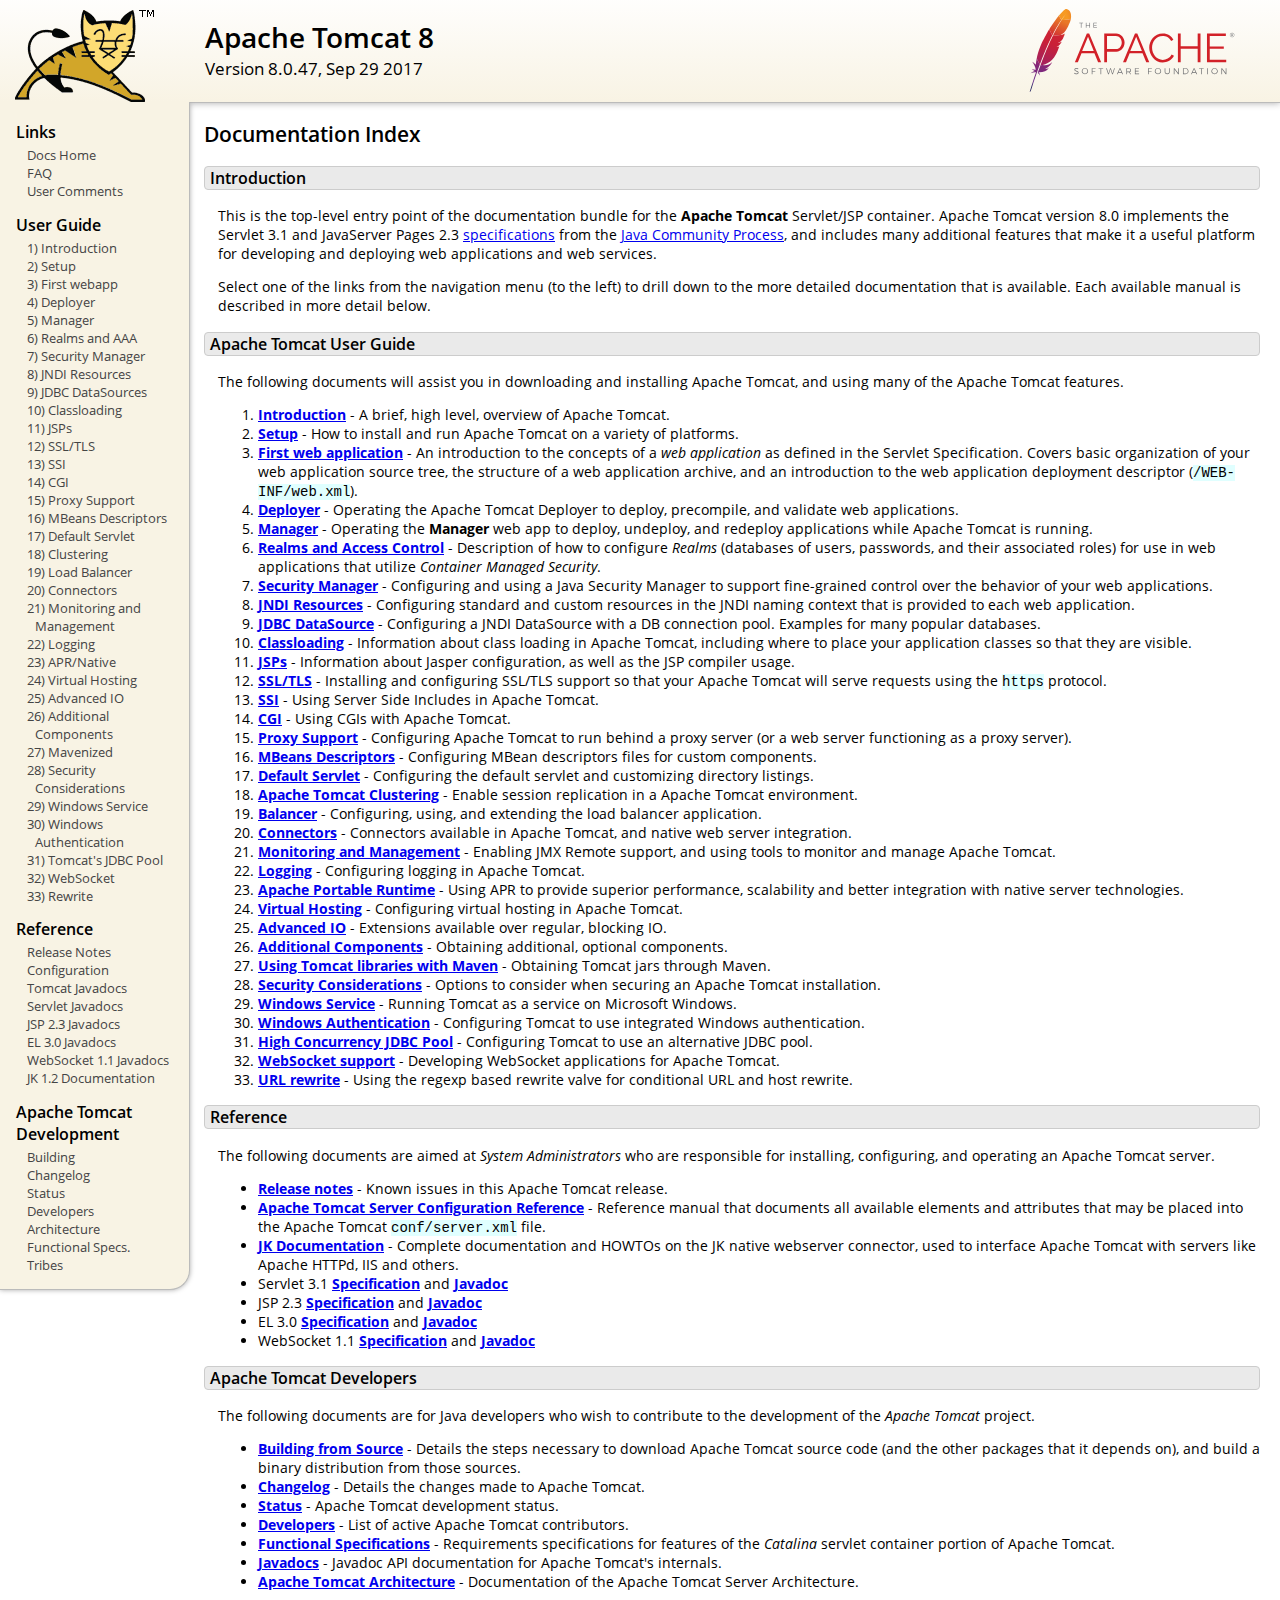
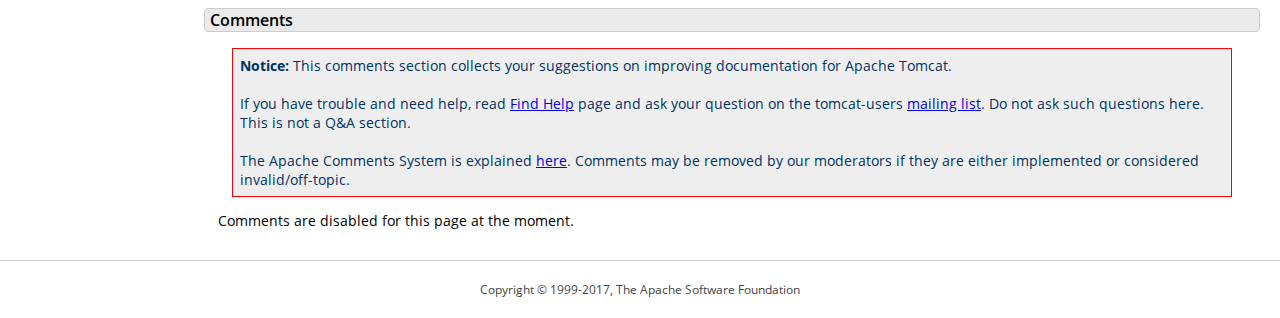
<file: vidas_volume/tomcat/tomcat_container/tomcat/data/docs/index.html>
<!DOCTYPE html SYSTEM "about:legacy-compat">
<html lang="en"><head><META http-equiv="Content-Type" content="text/html; charset=UTF-8"><link href="./images/docs-stylesheet.css" rel="stylesheet" type="text/css"><title>Apache Tomcat 8 (8.0.47) - Documentation Index</title><meta name="author" content="Craig R. McClanahan"><meta name="author" content="Remy Maucherat"><meta name="author" content="Yoav Shapira"><script type="application/javascript" data-comments-identifier="tomcat-8.0-doc/index">
    "use strict"; // Enable strict mode

    (function() {
      var thisScript = document.currentScript;
      if (!thisScript) { // Workaround for IE <= 11
        var scripts = document.getElementsByTagName("script");
        thisScript = scripts[scripts.length - 1];
      }
      document.addEventListener("DOMContentLoaded", (function() {
        var commentsDiv = document.getElementById("comments_thread");
        var commentsShortname = "tomcat";
        var commentsIdentifier = "http://tomcat.apache.org/" +
          thisScript.getAttribute("data-comments-identifier") + ".html";

        (function(w, d) {
          if (w.location.hostname.toLowerCase() == "tomcat.apache.org") {
            var s = d.createElement("script");
            s.type = "application/javascript";
            s.async = true;
            s.src = "https://comments.apache.org/show_comments.lua?site=" +
              encodeURIComponent(commentsShortname) +
              "&page=" + encodeURIComponent(commentsIdentifier);
            d.head.appendChild(s);
          } else {
            commentsDiv.appendChild(d.createTextNode("Comments are disabled for this page at the moment."));
          }
        })(window, document);
      }), false);
    })();
  </script></head><body><div id="wrapper"><header><div id="header"><div><div><div class="logo noPrint"><a href="http://tomcat.apache.org/"><img alt="Tomcat Home" src="./images/tomcat.png"></a></div><div style="height: 1px;"></div><div class="asfLogo noPrint"><a href="http://www.apache.org/" target="_blank"><img src="./images/asf-logo.svg" alt="The Apache Software Foundation" style="width: 266px; height: 83px;"></a></div><h1>Apache Tomcat 8</h1><div class="versionInfo">
          Version 8.0.47,
          <time datetime="2017-09-29">Sep 29 2017</time></div><div style="height: 1px;"></div><div style="clear: left;"></div></div></div></div></header><div id="middle"><div><div id="mainLeft" class="noprint"><div><nav><div><h2>Links</h2><ul><li><a href="index.html">Docs Home</a></li><li><a href="http://wiki.apache.org/tomcat/FAQ">FAQ</a></li><li><a href="#comments_section">User Comments</a></li></ul></div><div><h2>User Guide</h2><ul><li><a href="introduction.html">1) Introduction</a></li><li><a href="setup.html">2) Setup</a></li><li><a href="appdev/index.html">3) First webapp</a></li><li><a href="deployer-howto.html">4) Deployer</a></li><li><a href="manager-howto.html">5) Manager</a></li><li><a href="realm-howto.html">6) Realms and AAA</a></li><li><a href="security-manager-howto.html">7) Security Manager</a></li><li><a href="jndi-resources-howto.html">8) JNDI Resources</a></li><li><a href="jndi-datasource-examples-howto.html">9) JDBC DataSources</a></li><li><a href="class-loader-howto.html">10) Classloading</a></li><li><a href="jasper-howto.html">11) JSPs</a></li><li><a href="ssl-howto.html">12) SSL/TLS</a></li><li><a href="ssi-howto.html">13) SSI</a></li><li><a href="cgi-howto.html">14) CGI</a></li><li><a href="proxy-howto.html">15) Proxy Support</a></li><li><a href="mbeans-descriptors-howto.html">16) MBeans Descriptors</a></li><li><a href="default-servlet.html">17) Default Servlet</a></li><li><a href="cluster-howto.html">18) Clustering</a></li><li><a href="balancer-howto.html">19) Load Balancer</a></li><li><a href="connectors.html">20) Connectors</a></li><li><a href="monitoring.html">21) Monitoring and Management</a></li><li><a href="logging.html">22) Logging</a></li><li><a href="apr.html">23) APR/Native</a></li><li><a href="virtual-hosting-howto.html">24) Virtual Hosting</a></li><li><a href="aio.html">25) Advanced IO</a></li><li><a href="extras.html">26) Additional Components</a></li><li><a href="maven-jars.html">27) Mavenized</a></li><li><a href="security-howto.html">28) Security Considerations</a></li><li><a href="windows-service-howto.html">29) Windows Service</a></li><li><a href="windows-auth-howto.html">30) Windows Authentication</a></li><li><a href="jdbc-pool.html">31) Tomcat's JDBC Pool</a></li><li><a href="web-socket-howto.html">32) WebSocket</a></li><li><a href="rewrite.html">33) Rewrite</a></li></ul></div><div><h2>Reference</h2><ul><li><a href="RELEASE-NOTES.txt">Release Notes</a></li><li><a href="config/index.html">Configuration</a></li><li><a href="api/index.html">Tomcat Javadocs</a></li><li><a href="servletapi/index.html">Servlet Javadocs</a></li><li><a href="jspapi/index.html">JSP 2.3 Javadocs</a></li><li><a href="elapi/index.html">EL 3.0 Javadocs</a></li><li><a href="websocketapi/index.html">WebSocket 1.1 Javadocs</a></li><li><a href="http://tomcat.apache.org/connectors-doc/">JK 1.2 Documentation</a></li></ul></div><div><h2>Apache Tomcat Development</h2><ul><li><a href="building.html">Building</a></li><li><a href="changelog.html">Changelog</a></li><li><a href="http://wiki.apache.org/tomcat/TomcatVersions">Status</a></li><li><a href="developers.html">Developers</a></li><li><a href="architecture/index.html">Architecture</a></li><li><a href="funcspecs/index.html">Functional Specs.</a></li><li><a href="tribes/introduction.html">Tribes</a></li></ul></div></nav></div></div><div id="mainRight"><div id="content"><h2>Documentation Index</h2><h3 id="Introduction">Introduction</h3><div class="text">

<p>This is the top-level entry point of the documentation bundle for the
<strong>Apache Tomcat</strong> Servlet/JSP container.  Apache Tomcat version
8.0 implements the Servlet 3.1 and JavaServer Pages 2.3
<a href="http://wiki.apache.org/tomcat/Specifications">specifications</a> from the
<a href="http://www.jcp.org">Java Community Process</a>, and includes many
additional features that make it a useful platform for developing and deploying
web applications and web services.</p>

<p>Select one of the links from the navigation menu (to the left) to drill
down to the more detailed documentation that is available.  Each available
manual is described in more detail below.</p>

</div><h3 id="Apache_Tomcat_User_Guide">Apache Tomcat User Guide</h3><div class="text">

<p>The following documents will assist you in downloading and installing
Apache Tomcat, and using many of the Apache Tomcat features.</p>

<ol>
<li><a href="introduction.html"><strong>Introduction</strong></a> - A
    brief, high level, overview of Apache Tomcat.</li>
<li><a href="setup.html"><strong>Setup</strong></a> - How to install and run
    Apache Tomcat on a variety of platforms.</li>
<li><a href="appdev/index.html"><strong>First web application</strong></a>
    - An introduction to the concepts of a <em>web application</em> as defined
    in the Servlet Specification.  Covers basic organization of your web application
    source tree, the structure of a web application archive, and an
    introduction to the web application deployment descriptor
    (<code>/WEB-INF/web.xml</code>).</li>
<li><a href="deployer-howto.html"><strong>Deployer</strong></a> -
    Operating the Apache Tomcat Deployer to deploy, precompile, and validate web
    applications.</li>
<li><a href="manager-howto.html"><strong>Manager</strong></a> -
    Operating the <strong>Manager</strong> web app to deploy, undeploy, and
    redeploy applications while Apache Tomcat is running.</li>
<li><a href="realm-howto.html"><strong>Realms and Access Control</strong></a>
    - Description of how to configure <em>Realms</em> (databases of users,
    passwords, and their associated roles) for use in web applications that
    utilize <em>Container Managed Security</em>.</li>
<li><a href="security-manager-howto.html"><strong>Security Manager</strong></a>
    - Configuring and using a Java Security Manager to
    support fine-grained control over the behavior of your web applications.
    </li>
<li><a href="jndi-resources-howto.html"><strong>JNDI Resources</strong></a>
    - Configuring standard and custom resources in the JNDI naming context
    that is provided to each web application.</li>
<li><a href="jndi-datasource-examples-howto.html">
    <strong>JDBC DataSource</strong></a>
    - Configuring a JNDI DataSource with a DB connection pool.
    Examples for many popular databases.</li>
<li><a href="class-loader-howto.html"><strong>Classloading</strong></a>
    - Information about class loading in Apache Tomcat, including where to place
    your application classes so that they are visible.</li>
<li><a href="jasper-howto.html"><strong>JSPs</strong></a>
    - Information about Jasper configuration, as well as the JSP compiler
    usage.</li>
<li><a href="ssl-howto.html"><strong>SSL/TLS</strong></a> -
    Installing and configuring SSL/TLS support so that your Apache Tomcat will
    serve requests using the <code>https</code> protocol.</li>
<li><a href="ssi-howto.html"><strong>SSI</strong></a> -
    Using Server Side Includes in Apache Tomcat.</li>
<li><a href="cgi-howto.html"><strong>CGI</strong></a> -
    Using CGIs with Apache Tomcat.</li>
<li><a href="proxy-howto.html"><strong>Proxy Support</strong></a> -
    Configuring Apache Tomcat to run behind a proxy server (or a web server
    functioning as a proxy server).</li>
<li><a href="mbeans-descriptors-howto.html"><strong>MBeans Descriptors</strong></a> -
    Configuring MBean descriptors files for custom components.</li>
<li><a href="default-servlet.html"><strong>Default Servlet</strong></a> -
    Configuring the default servlet and customizing directory listings.</li>
<li><a href="cluster-howto.html"><strong>Apache Tomcat Clustering</strong></a> -
    Enable session replication in a Apache Tomcat environment.</li>
<li><a href="balancer-howto.html"><strong>Balancer</strong></a> -
    Configuring, using, and extending the load balancer application.</li>
<li><a href="connectors.html"><strong>Connectors</strong></a> -
    Connectors available in Apache Tomcat, and native web server integration.</li>
<li><a href="monitoring.html"><strong>Monitoring and Management</strong></a> -
    Enabling JMX Remote support, and using tools to monitor and manage Apache Tomcat.</li>
<li><a href="logging.html"><strong>Logging</strong></a> -
    Configuring logging in Apache Tomcat.</li>
<li><a href="apr.html"><strong>Apache Portable Runtime</strong></a> -
    Using APR to provide superior performance, scalability and better
    integration with native server technologies.</li>
<li><a href="virtual-hosting-howto.html"><strong>Virtual Hosting</strong></a> -
    Configuring virtual hosting in Apache Tomcat.</li>
<li><a href="aio.html"><strong>Advanced IO</strong></a> -
    Extensions available over regular, blocking IO.</li>
<li><a href="extras.html"><strong>Additional Components</strong></a> -
    Obtaining additional, optional components.</li>
<li><a href="maven-jars.html"><strong>Using Tomcat libraries with Maven</strong></a> -
    Obtaining Tomcat jars through Maven.</li>
<li><a href="security-howto.html"><strong>Security Considerations</strong></a> -
    Options to consider when securing an Apache Tomcat installation.</li>
<li><a href="windows-service-howto.html"><strong>Windows Service</strong></a> -
    Running Tomcat as a service on Microsoft Windows.</li>
<li><a href="windows-auth-howto.html"><strong>Windows Authentication</strong></a> -
    Configuring Tomcat to use integrated Windows authentication.</li>
<li><a href="jdbc-pool.html"><strong>High Concurrency JDBC Pool</strong></a> -
    Configuring Tomcat to use an alternative JDBC pool.</li>
<li><a href="web-socket-howto.html"><strong>WebSocket support</strong></a> -
    Developing WebSocket applications for Apache Tomcat.</li>
<li><a href="rewrite.html"><strong>URL rewrite</strong></a> -
    Using the regexp based rewrite valve for conditional URL and host rewrite.</li>

</ol>

</div><h3 id="Reference">Reference</h3><div class="text">

<p>The following documents are aimed at <em>System Administrators</em> who
are responsible for installing, configuring, and operating an Apache Tomcat server.
</p>
<ul>
<li><a href="RELEASE-NOTES.txt"><strong>Release notes</strong></a>
    - Known issues in this Apache Tomcat release.
    </li>
<li><a href="config/index.html"><strong>Apache Tomcat Server Configuration Reference</strong></a>
    - Reference manual that documents all available elements and attributes
      that may be placed into the Apache Tomcat <code>conf/server.xml</code> file.
    </li>
<li><a href="http://tomcat.apache.org/connectors-doc/index.html"><strong>JK Documentation</strong></a>
    - Complete documentation and HOWTOs on the JK native webserver connector,
      used to interface Apache Tomcat with servers like Apache HTTPd, IIS
      and others.</li>
<li>Servlet 3.1
    <a href="http://jcp.org/aboutJava/communityprocess/final/jsr340/index.html">
    <strong>Specification</strong></a> and
    <a href="http://docs.oracle.com/javaee/7/api/javax/servlet/package-summary.html">
    <strong>Javadoc</strong></a>
    </li>
<li>JSP 2.3
    <a href="http://jcp.org/aboutJava/communityprocess/mrel/jsr245/index2.html">
    <strong>Specification</strong></a> and
    <a href="http://docs.oracle.com/javaee/7/api/javax/servlet/jsp/package-summary.html">
    <strong>Javadoc</strong></a>
    </li>
<li>EL 3.0
    <a href="http://jcp.org/aboutJava/communityprocess/final/jsr341/index.html">
    <strong>Specification</strong></a> and
    <a href="http://docs.oracle.com/javaee/7/api/javax/el/package-summary.html">
    <strong>Javadoc</strong></a>
    </li>
<li>WebSocket 1.1
    <a href="https://jcp.org/aboutJava/communityprocess/mrel/jsr356/index.html">
    <strong>Specification</strong></a> and
    <a href="http://docs.oracle.com/javaee/7/api/javax/websocket/package-summary.html">
    <strong>Javadoc</strong></a>
    </li>
</ul>

</div><h3 id="Apache_Tomcat_Developers">Apache Tomcat Developers</h3><div class="text">

<p>The following documents are for Java developers who wish to contribute to
the development of the <em>Apache Tomcat</em> project.</p>
<ul>
<li><a href="building.html"><strong>Building from Source</strong></a> -
    Details the steps necessary to download Apache Tomcat source code (and the
    other packages that it depends on), and build a binary distribution from
    those sources.
    </li>
<li><a href="changelog.html"><strong>Changelog</strong></a> - Details the
    changes made to Apache Tomcat.
    </li>
<li><a href="http://wiki.apache.org/tomcat/TomcatVersions"><strong>Status</strong></a> -
    Apache Tomcat development status.
    </li>
<li><a href="developers.html"><strong>Developers</strong></a> - List of active
    Apache Tomcat contributors.
    </li>
<li><a href="funcspecs/index.html"><strong>Functional Specifications</strong></a>
    - Requirements specifications for features of the <em>Catalina</em> servlet
    container portion of Apache Tomcat.</li>
<li><a href="api/index.html"><strong>Javadocs</strong></a>
    - Javadoc API documentation for Apache Tomcat's internals.</li>
<li><a href="architecture/index.html"><strong>Apache Tomcat Architecture</strong></a>
    - Documentation of the Apache Tomcat Server Architecture.</li>
</ul>

</div><div class="noprint"><h3 id="comments_section">
                  Comments
                </h3><div class="text"><p class="notice"><strong>Notice: </strong>This comments section collects your suggestions
                    on improving documentation for Apache Tomcat.<br><br>
                    If you have trouble and need help, read
                    <a href="http://tomcat.apache.org/findhelp.html">Find Help</a> page
                    and ask your question on the tomcat-users
                    <a href="http://tomcat.apache.org/lists.html">mailing list</a>.
                    Do not ask such questions here. This is not a Q&amp;A section.<br><br>
                    The Apache Comments System is explained <a href="./comments.html">here</a>.
                    Comments may be removed by our moderators if they are either
                    implemented or considered invalid/off-topic.
                  </p><div id="comments_thread"></div></div></div></div></div></div></div><footer><div id="footer">
    Copyright &copy; 1999-2017, The Apache Software Foundation
  </div></footer></div></body></html>
</file>
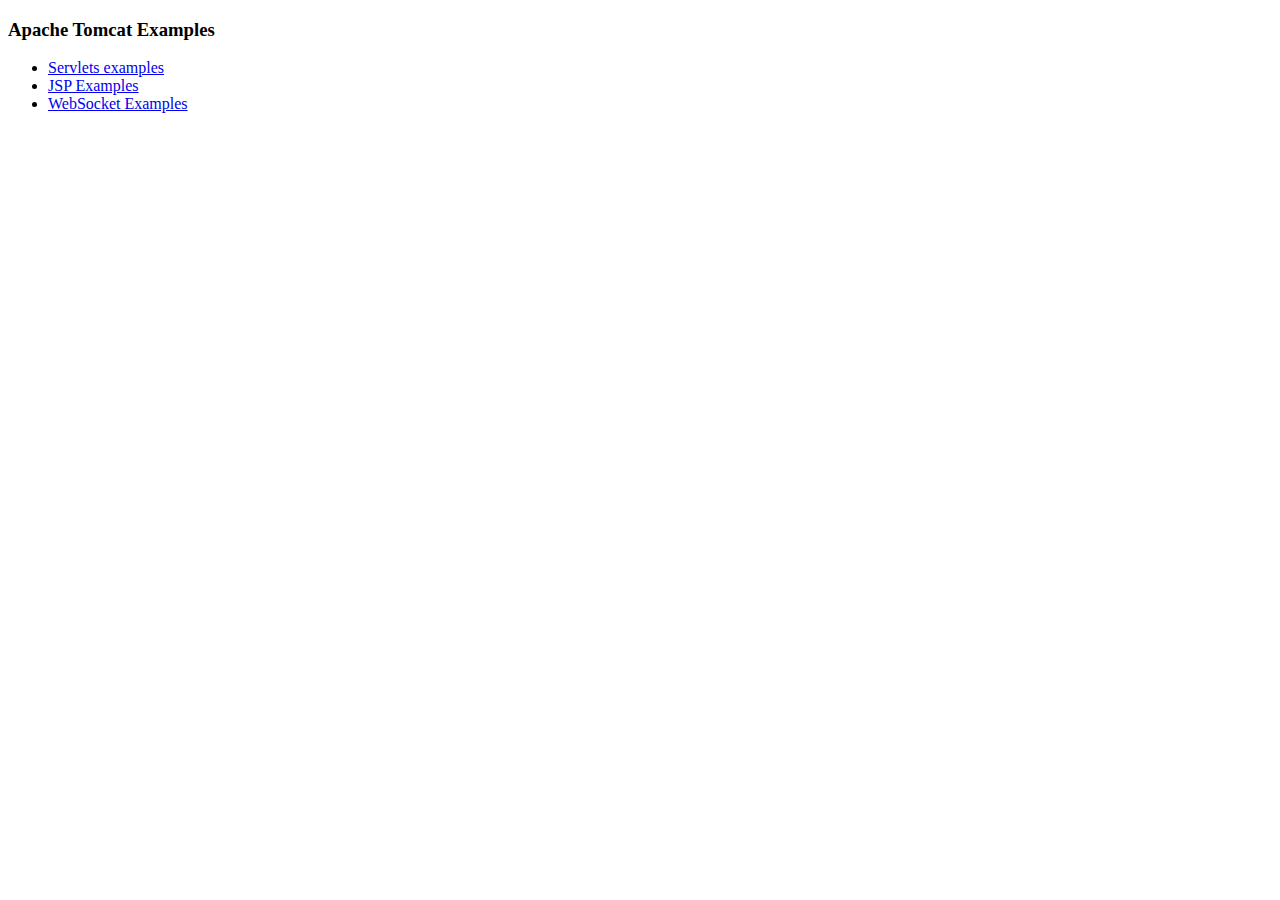
<file: vidas_volume/tomcat/tomcat_container/tomcat/data/examples/index.html>
<!--
  Licensed to the Apache Software Foundation (ASF) under one or more
  contributor license agreements.  See the NOTICE file distributed with
  this work for additional information regarding copyright ownership.
  The ASF licenses this file to You under the Apache License, Version 2.0
  (the "License"); you may not use this file except in compliance with
  the License.  You may obtain a copy of the License at

      http://www.apache.org/licenses/LICENSE-2.0

  Unless required by applicable law or agreed to in writing, software
  distributed under the License is distributed on an "AS IS" BASIS,
  WITHOUT WARRANTIES OR CONDITIONS OF ANY KIND, either express or implied.
  See the License for the specific language governing permissions and
  limitations under the License.
-->
<!DOCTYPE HTML><html lang="en"><head>
<meta charset="UTF-8">
<title>Apache Tomcat Examples</title>
</head>
<body>
<p>
<h3>Apache Tomcat Examples</H3>
<p></p>
<ul>
<li><a href="servlets">Servlets examples</a></li>
<li><a href="jsp">JSP Examples</a></li>
<li><a href="websocket/index.xhtml">WebSocket Examples</a></li>
</ul>
</body></html>
</file>
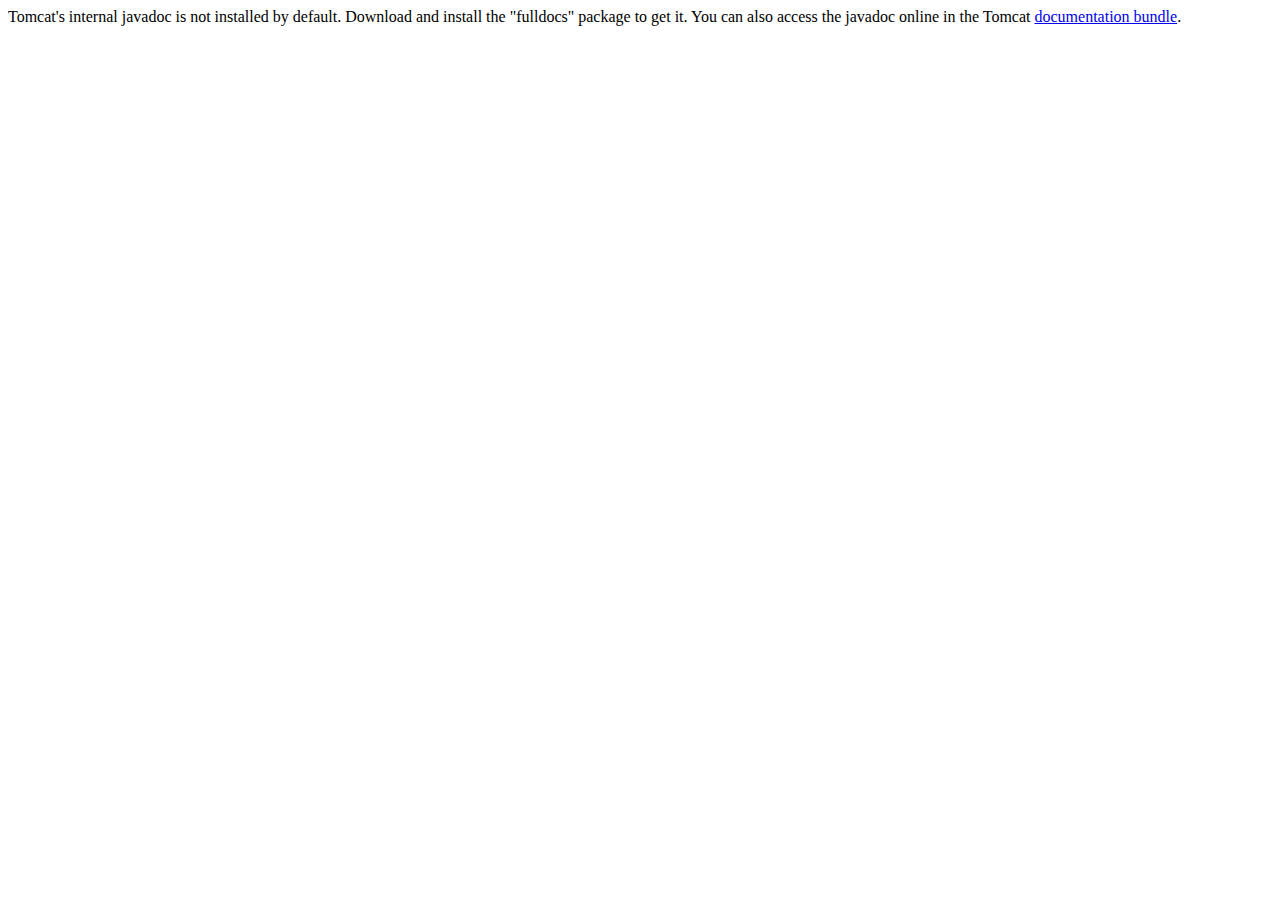
<file: vidas_volume/tomcat/tomcat_container/tomcat/data/docs/api/index.html>
<!--
  Licensed to the Apache Software Foundation (ASF) under one or more
  contributor license agreements.  See the NOTICE file distributed with
  this work for additional information regarding copyright ownership.
  The ASF licenses this file to You under the Apache License, Version 2.0
  (the "License"); you may not use this file except in compliance with
  the License.  You may obtain a copy of the License at

      http://www.apache.org/licenses/LICENSE-2.0

  Unless required by applicable law or agreed to in writing, software
  distributed under the License is distributed on an "AS IS" BASIS,
  WITHOUT WARRANTIES OR CONDITIONS OF ANY KIND, either express or implied.
  See the License for the specific language governing permissions and
  limitations under the License.
-->
<!DOCTYPE html>
<html>
    <head>
    <meta charset="UTF-8" />
    <title>API docs</title>
</head>

<body>

Tomcat's internal javadoc is not installed by default. Download and install
the "fulldocs" package to get it.

You can also access the javadoc online in the Tomcat
<a href="http://tomcat.apache.org/tomcat-8.0-doc/">
documentation bundle</a>.

</body>
</html>
</file>
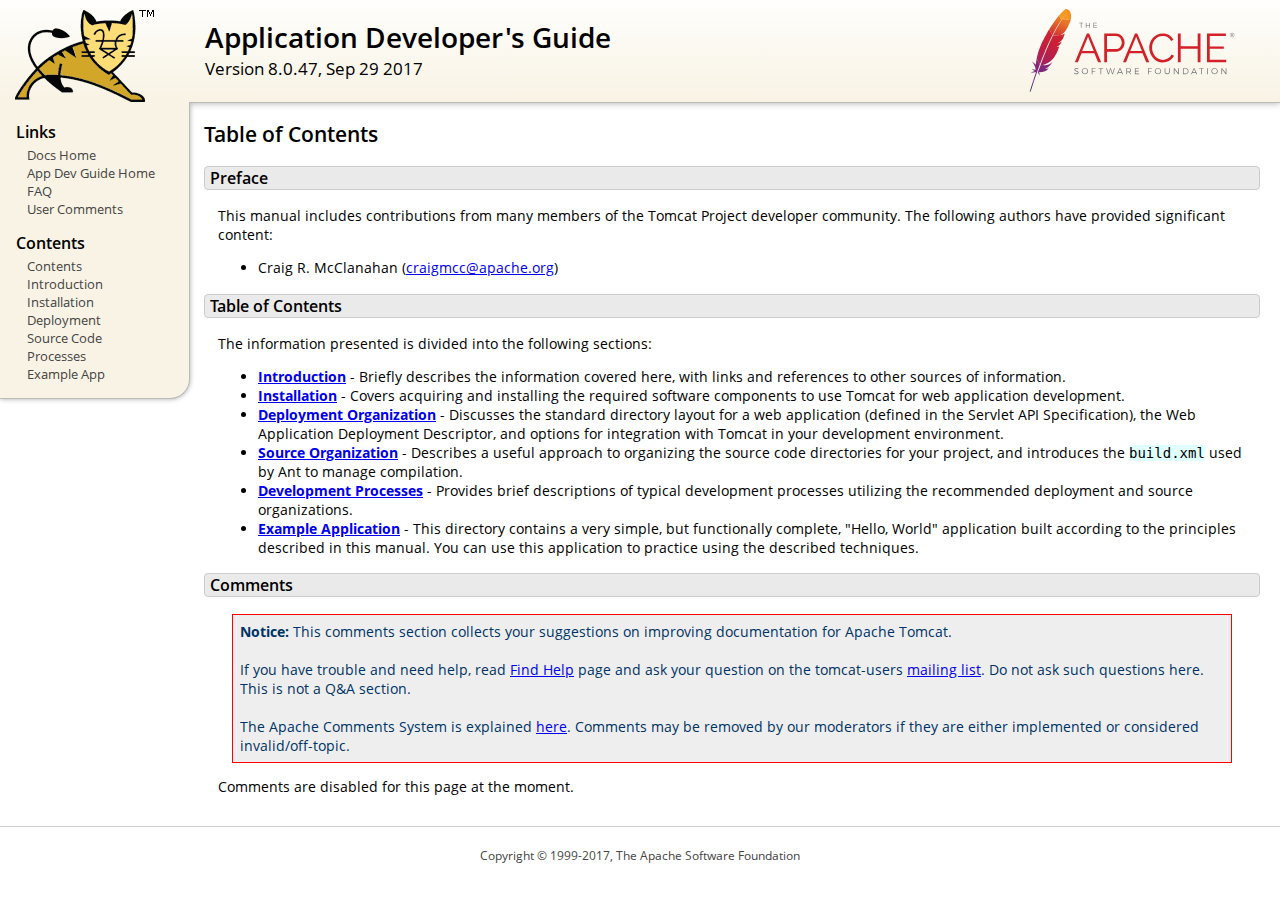
<file: vidas_volume/tomcat/tomcat_container/tomcat/data/docs/appdev/index.html>
<!DOCTYPE html SYSTEM "about:legacy-compat">
<html lang="en"><head><META http-equiv="Content-Type" content="text/html; charset=UTF-8"><link href="../images/docs-stylesheet.css" rel="stylesheet" type="text/css"><title>Application Developer's Guide (8.0.47) - Table of Contents</title><meta name="author" content="Craig R. McClanahan"><script type="application/javascript" data-comments-identifier="tomcat-8.0-doc/appdev/index">
    "use strict"; // Enable strict mode

    (function() {
      var thisScript = document.currentScript;
      if (!thisScript) { // Workaround for IE <= 11
        var scripts = document.getElementsByTagName("script");
        thisScript = scripts[scripts.length - 1];
      }
      document.addEventListener("DOMContentLoaded", (function() {
        var commentsDiv = document.getElementById("comments_thread");
        var commentsShortname = "tomcat";
        var commentsIdentifier = "http://tomcat.apache.org/" +
          thisScript.getAttribute("data-comments-identifier") + ".html";

        (function(w, d) {
          if (w.location.hostname.toLowerCase() == "tomcat.apache.org") {
            var s = d.createElement("script");
            s.type = "application/javascript";
            s.async = true;
            s.src = "https://comments.apache.org/show_comments.lua?site=" +
              encodeURIComponent(commentsShortname) +
              "&page=" + encodeURIComponent(commentsIdentifier);
            d.head.appendChild(s);
          } else {
            commentsDiv.appendChild(d.createTextNode("Comments are disabled for this page at the moment."));
          }
        })(window, document);
      }), false);
    })();
  </script></head><body><div id="wrapper"><header><div id="header"><div><div><div class="logo noPrint"><a href="http://tomcat.apache.org/"><img alt="Tomcat Home" src="../images/tomcat.png"></a></div><div style="height: 1px;"></div><div class="asfLogo noPrint"><a href="http://www.apache.org/" target="_blank"><img src="../images/asf-logo.svg" alt="The Apache Software Foundation" style="width: 266px; height: 83px;"></a></div><h1>Application Developer's Guide</h1><div class="versionInfo">
          Version 8.0.47,
          <time datetime="2017-09-29">Sep 29 2017</time></div><div style="height: 1px;"></div><div style="clear: left;"></div></div></div></div></header><div id="middle"><div><div id="mainLeft" class="noprint"><div><nav><div><h2>Links</h2><ul><li><a href="../index.html">Docs Home</a></li><li><a href="index.html">App Dev Guide Home</a></li><li><a href="http://wiki.apache.org/tomcat/FAQ">FAQ</a></li><li><a href="#comments_section">User Comments</a></li></ul></div><div><h2>Contents</h2><ul><li><a href="index.html">Contents</a></li><li><a href="introduction.html">Introduction</a></li><li><a href="installation.html">Installation</a></li><li><a href="deployment.html">Deployment</a></li><li><a href="source.html">Source Code</a></li><li><a href="processes.html">Processes</a></li><li><a href="sample/">Example App</a></li></ul></div></nav></div></div><div id="mainRight"><div id="content"><h2>Table of Contents</h2><h3 id="Preface">Preface</h3><div class="text">

<p>This manual includes contributions from many members of the Tomcat Project
developer community.  The following authors have provided significant content:
</p>
<ul>
<li>Craig R. McClanahan
    (<a href="mailto:craigmcc@apache.org">craigmcc@apache.org</a>)</li>
</ul>

</div><h3 id="Table_of_Contents">Table of Contents</h3><div class="text">

<p>The information presented is divided into the following sections:</p>
<ul>
<li><a href="introduction.html"><strong>Introduction</strong></a> -
    Briefly describes the information covered here, with
    links and references to other sources of information.</li>
<li><a href="installation.html"><strong>Installation</strong></a> -
    Covers acquiring and installing the required software
    components to use Tomcat for web application development.</li>
<li><a href="deployment.html"><strong>Deployment Organization</strong></a> -
    Discusses the standard directory layout for a web application
    (defined in the Servlet API Specification), the Web Application
    Deployment Descriptor, and options for integration with Tomcat
    in your development environment.</li>
<li><a href="source.html"><strong>Source Organization</strong></a> -
    Describes a useful approach to organizing the source code
    directories for your project, and introduces the
    <code>build.xml</code> used by Ant to manage compilation.</li>
<li><a href="processes.html"><strong>Development Processes</strong></a> -
    Provides brief descriptions of typical development processes
    utilizing the recommended deployment and source organizations.</li>
<li><a href="sample/" target="_blank"><strong>Example Application</strong></a> -
    This directory contains a very simple, but functionally complete,
    "Hello, World" application built according to the principles
    described in this manual.  You can use this application to
    practice using the described techniques.</li>
</ul>

</div><div class="noprint"><h3 id="comments_section">
                  Comments
                </h3><div class="text"><p class="notice"><strong>Notice: </strong>This comments section collects your suggestions
                    on improving documentation for Apache Tomcat.<br><br>
                    If you have trouble and need help, read
                    <a href="http://tomcat.apache.org/findhelp.html">Find Help</a> page
                    and ask your question on the tomcat-users
                    <a href="http://tomcat.apache.org/lists.html">mailing list</a>.
                    Do not ask such questions here. This is not a Q&amp;A section.<br><br>
                    The Apache Comments System is explained <a href="../comments.html">here</a>.
                    Comments may be removed by our moderators if they are either
                    implemented or considered invalid/off-topic.
                  </p><div id="comments_thread"></div></div></div></div></div></div></div><footer><div id="footer">
    Copyright &copy; 1999-2017, The Apache Software Foundation
  </div></footer></div></body></html>
</file>
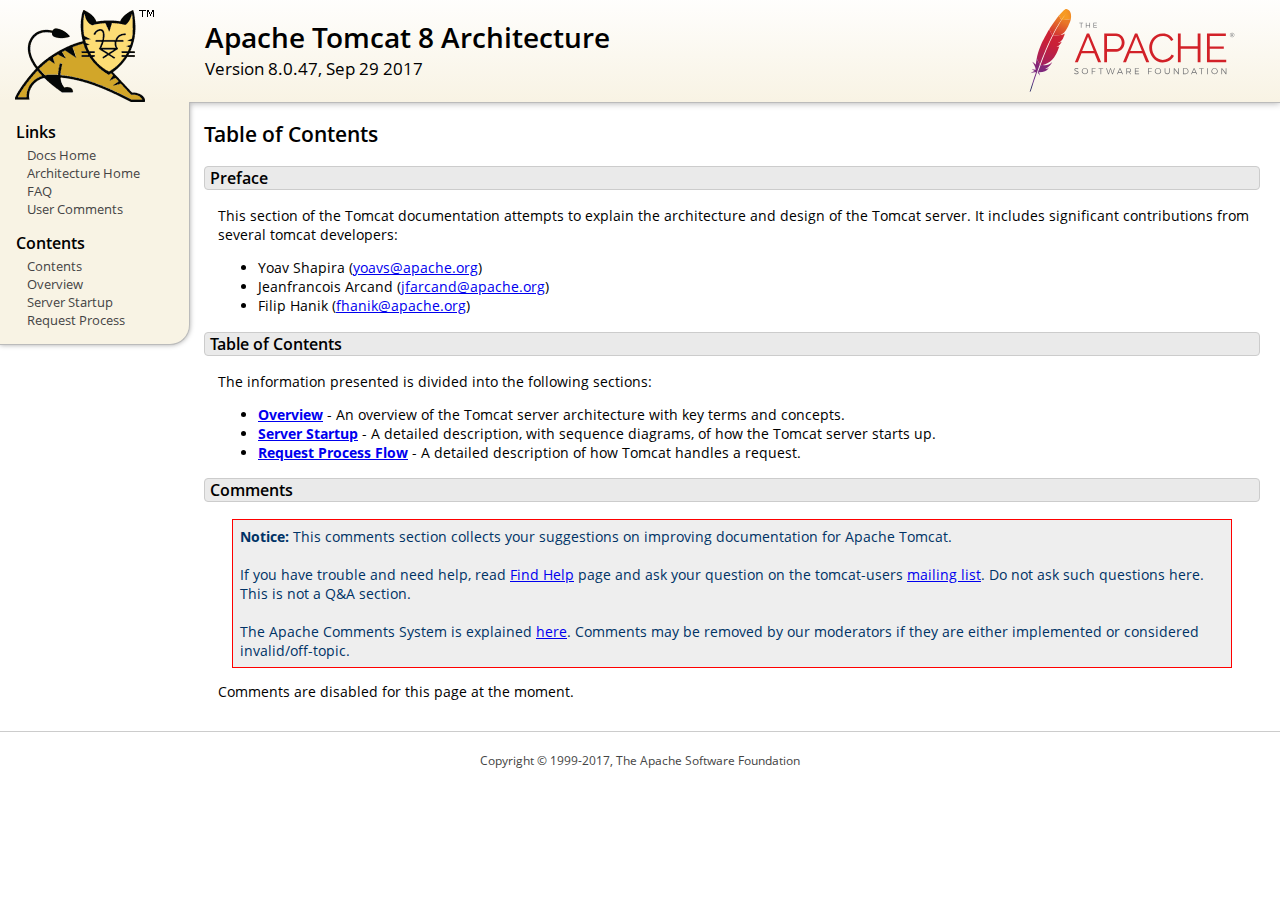
<file: vidas_volume/tomcat/tomcat_container/tomcat/data/docs/architecture/index.html>
<!DOCTYPE html SYSTEM "about:legacy-compat">
<html lang="en"><head><META http-equiv="Content-Type" content="text/html; charset=UTF-8"><link href="../images/docs-stylesheet.css" rel="stylesheet" type="text/css"><title>Apache Tomcat 8 Architecture (8.0.47) - Table of Contents</title><meta name="author" content="Yoav Shapira"><script type="application/javascript" data-comments-identifier="tomcat-8.0-doc/architecture/index">
    "use strict"; // Enable strict mode

    (function() {
      var thisScript = document.currentScript;
      if (!thisScript) { // Workaround for IE <= 11
        var scripts = document.getElementsByTagName("script");
        thisScript = scripts[scripts.length - 1];
      }
      document.addEventListener("DOMContentLoaded", (function() {
        var commentsDiv = document.getElementById("comments_thread");
        var commentsShortname = "tomcat";
        var commentsIdentifier = "http://tomcat.apache.org/" +
          thisScript.getAttribute("data-comments-identifier") + ".html";

        (function(w, d) {
          if (w.location.hostname.toLowerCase() == "tomcat.apache.org") {
            var s = d.createElement("script");
            s.type = "application/javascript";
            s.async = true;
            s.src = "https://comments.apache.org/show_comments.lua?site=" +
              encodeURIComponent(commentsShortname) +
              "&page=" + encodeURIComponent(commentsIdentifier);
            d.head.appendChild(s);
          } else {
            commentsDiv.appendChild(d.createTextNode("Comments are disabled for this page at the moment."));
          }
        })(window, document);
      }), false);
    })();
  </script></head><body><div id="wrapper"><header><div id="header"><div><div><div class="logo noPrint"><a href="http://tomcat.apache.org/"><img alt="Tomcat Home" src="../images/tomcat.png"></a></div><div style="height: 1px;"></div><div class="asfLogo noPrint"><a href="http://www.apache.org/" target="_blank"><img src="../images/asf-logo.svg" alt="The Apache Software Foundation" style="width: 266px; height: 83px;"></a></div><h1>Apache Tomcat 8 Architecture</h1><div class="versionInfo">
          Version 8.0.47,
          <time datetime="2017-09-29">Sep 29 2017</time></div><div style="height: 1px;"></div><div style="clear: left;"></div></div></div></div></header><div id="middle"><div><div id="mainLeft" class="noprint"><div><nav><div><h2>Links</h2><ul><li><a href="../index.html">Docs Home</a></li><li><a href="index.html">Architecture Home</a></li><li><a href="http://wiki.apache.org/tomcat/FAQ">FAQ</a></li><li><a href="#comments_section">User Comments</a></li></ul></div><div><h2>Contents</h2><ul><li><a href="index.html">Contents</a></li><li><a href="overview.html">Overview</a></li><li><a href="startup.html">Server Startup</a></li><li><a href="requestProcess.html">Request Process</a></li></ul></div></nav></div></div><div id="mainRight"><div id="content"><h2>Table of Contents</h2><h3 id="Preface">Preface</h3><div class="text">

<p>This section of the Tomcat documentation attempts to explain
the architecture and design of the Tomcat server.  It includes significant
contributions from several tomcat developers:
</p>
<ul>
<li>Yoav Shapira
    (<a href="mailto:yoavs@apache.org">yoavs@apache.org</a>)</li>
<li>Jeanfrancois Arcand
    (<a href="mailto:jfarcand@apache.org">jfarcand@apache.org</a>)</li>
<li>Filip Hanik
    (<a href="mailto:fhanik@apache.org">fhanik@apache.org</a>)</li>
</ul>

</div><h3 id="Table_of_Contents">Table of Contents</h3><div class="text">

<p>The information presented is divided into the following sections:</p>
<ul>
<li><a href="overview.html"><strong>Overview</strong></a> -
    An overview of the Tomcat server architecture with key terms
    and concepts.</li>
<li><a href="startup.html"><strong>Server Startup</strong></a> -
    A detailed description, with sequence diagrams, of how the Tomcat
    server starts up.</li>
<li><a href="requestProcess.html"><strong>Request Process Flow</strong></a> -
    A detailed description of how Tomcat handles a request.</li>
</ul>

</div><div class="noprint"><h3 id="comments_section">
                  Comments
                </h3><div class="text"><p class="notice"><strong>Notice: </strong>This comments section collects your suggestions
                    on improving documentation for Apache Tomcat.<br><br>
                    If you have trouble and need help, read
                    <a href="http://tomcat.apache.org/findhelp.html">Find Help</a> page
                    and ask your question on the tomcat-users
                    <a href="http://tomcat.apache.org/lists.html">mailing list</a>.
                    Do not ask such questions here. This is not a Q&amp;A section.<br><br>
                    The Apache Comments System is explained <a href="../comments.html">here</a>.
                    Comments may be removed by our moderators if they are either
                    implemented or considered invalid/off-topic.
                  </p><div id="comments_thread"></div></div></div></div></div></div></div><footer><div id="footer">
    Copyright &copy; 1999-2017, The Apache Software Foundation
  </div></footer></div></body></html>
</file>
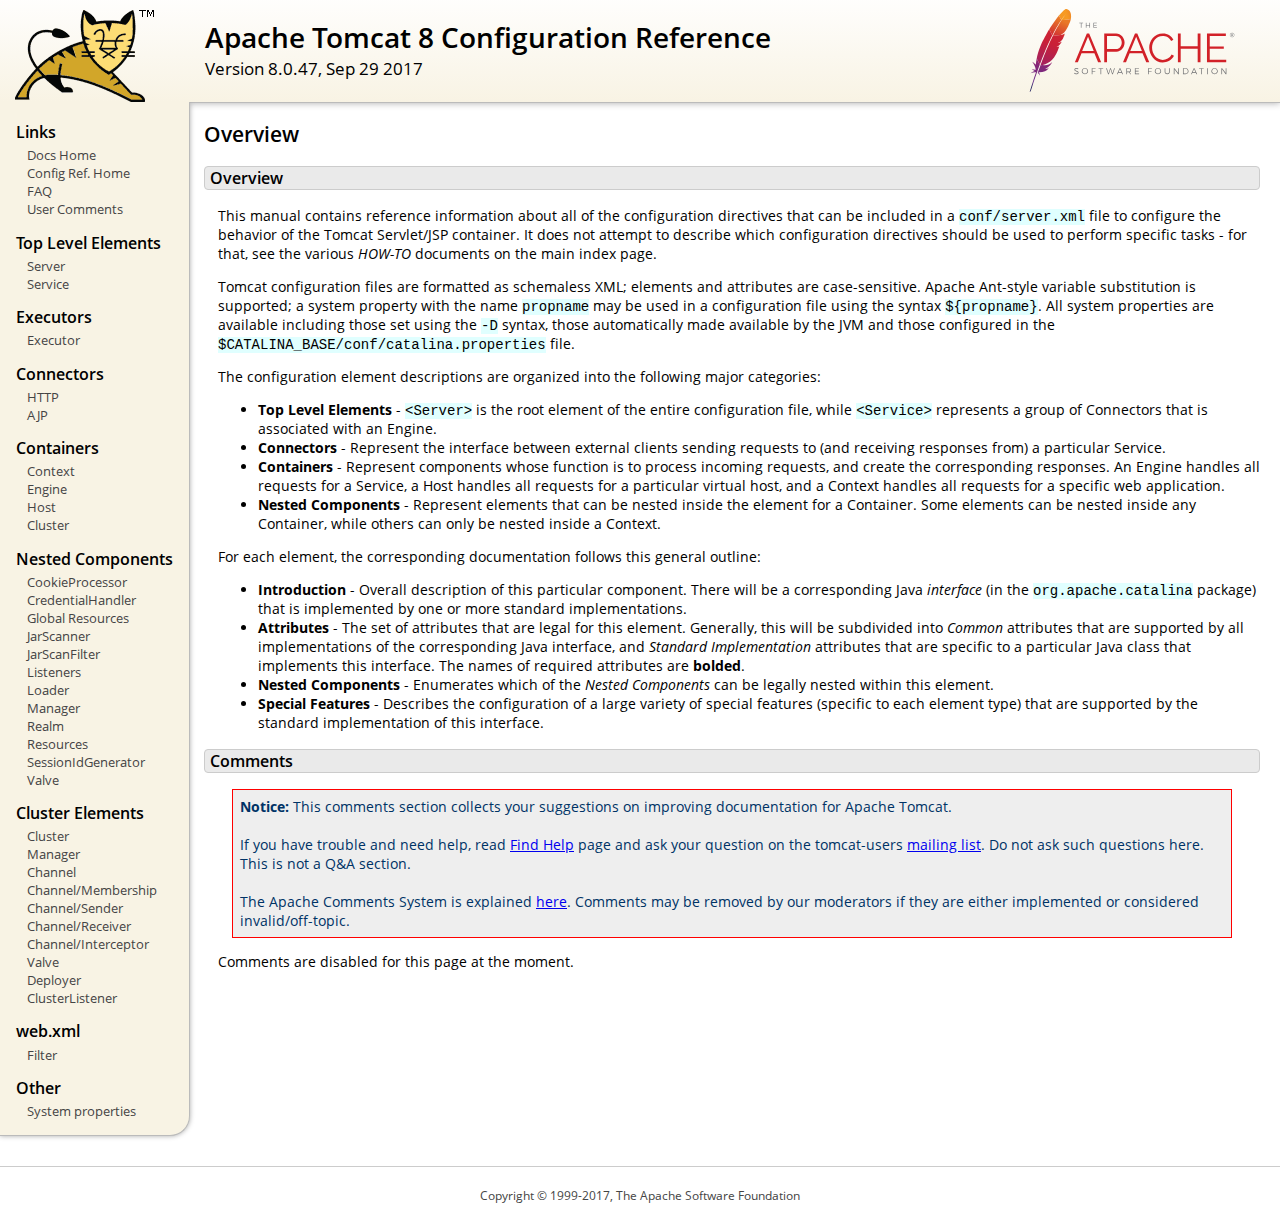
<file: vidas_volume/tomcat/tomcat_container/tomcat/data/docs/config/index.html>
<!DOCTYPE html SYSTEM "about:legacy-compat">
<html lang="en"><head><META http-equiv="Content-Type" content="text/html; charset=UTF-8"><link href="../images/docs-stylesheet.css" rel="stylesheet" type="text/css"><title>Apache Tomcat 8 Configuration Reference (8.0.47) - Overview</title><meta name="author" content="Craig R. McClanahan"><script type="application/javascript" data-comments-identifier="tomcat-8.0-doc/config/index">
    "use strict"; // Enable strict mode

    (function() {
      var thisScript = document.currentScript;
      if (!thisScript) { // Workaround for IE <= 11
        var scripts = document.getElementsByTagName("script");
        thisScript = scripts[scripts.length - 1];
      }
      document.addEventListener("DOMContentLoaded", (function() {
        var commentsDiv = document.getElementById("comments_thread");
        var commentsShortname = "tomcat";
        var commentsIdentifier = "http://tomcat.apache.org/" +
          thisScript.getAttribute("data-comments-identifier") + ".html";

        (function(w, d) {
          if (w.location.hostname.toLowerCase() == "tomcat.apache.org") {
            var s = d.createElement("script");
            s.type = "application/javascript";
            s.async = true;
            s.src = "https://comments.apache.org/show_comments.lua?site=" +
              encodeURIComponent(commentsShortname) +
              "&page=" + encodeURIComponent(commentsIdentifier);
            d.head.appendChild(s);
          } else {
            commentsDiv.appendChild(d.createTextNode("Comments are disabled for this page at the moment."));
          }
        })(window, document);
      }), false);
    })();
  </script></head><body><div id="wrapper"><header><div id="header"><div><div><div class="logo noPrint"><a href="http://tomcat.apache.org/"><img alt="Tomcat Home" src="../images/tomcat.png"></a></div><div style="height: 1px;"></div><div class="asfLogo noPrint"><a href="http://www.apache.org/" target="_blank"><img src="../images/asf-logo.svg" alt="The Apache Software Foundation" style="width: 266px; height: 83px;"></a></div><h1>Apache Tomcat 8 Configuration Reference</h1><div class="versionInfo">
          Version 8.0.47,
          <time datetime="2017-09-29">Sep 29 2017</time></div><div style="height: 1px;"></div><div style="clear: left;"></div></div></div></div></header><div id="middle"><div><div id="mainLeft" class="noprint"><div><nav><div><h2>Links</h2><ul><li><a href="../index.html">Docs Home</a></li><li><a href="index.html">Config Ref. Home</a></li><li><a href="http://wiki.apache.org/tomcat/FAQ">FAQ</a></li><li><a href="#comments_section">User Comments</a></li></ul></div><div><h2>Top Level Elements</h2><ul><li><a href="server.html">Server</a></li><li><a href="service.html">Service</a></li></ul></div><div><h2>Executors</h2><ul><li><a href="executor.html">Executor</a></li></ul></div><div><h2>Connectors</h2><ul><li><a href="http.html">HTTP</a></li><li><a href="ajp.html">AJP</a></li></ul></div><div><h2>Containers</h2><ul><li><a href="context.html">Context</a></li><li><a href="engine.html">Engine</a></li><li><a href="host.html">Host</a></li><li><a href="cluster.html">Cluster</a></li></ul></div><div><h2>Nested Components</h2><ul><li><a href="cookie-processor.html">CookieProcessor</a></li><li><a href="credentialhandler.html">CredentialHandler</a></li><li><a href="globalresources.html">Global Resources</a></li><li><a href="jar-scanner.html">JarScanner</a></li><li><a href="jar-scan-filter.html">JarScanFilter</a></li><li><a href="listeners.html">Listeners</a></li><li><a href="loader.html">Loader</a></li><li><a href="manager.html">Manager</a></li><li><a href="realm.html">Realm</a></li><li><a href="resources.html">Resources</a></li><li><a href="sessionidgenerator.html">SessionIdGenerator</a></li><li><a href="valve.html">Valve</a></li></ul></div><div><h2>Cluster Elements</h2><ul><li><a href="cluster.html">Cluster</a></li><li><a href="cluster-manager.html">Manager</a></li><li><a href="cluster-channel.html">Channel</a></li><li><a href="cluster-membership.html">Channel/Membership</a></li><li><a href="cluster-sender.html">Channel/Sender</a></li><li><a href="cluster-receiver.html">Channel/Receiver</a></li><li><a href="cluster-interceptor.html">Channel/Interceptor</a></li><li><a href="cluster-valve.html">Valve</a></li><li><a href="cluster-deployer.html">Deployer</a></li><li><a href="cluster-listener.html">ClusterListener</a></li></ul></div><div><h2>web.xml</h2><ul><li><a href="filter.html">Filter</a></li></ul></div><div><h2>Other</h2><ul><li><a href="systemprops.html">System properties</a></li></ul></div></nav></div></div><div id="mainRight"><div id="content"><h2>Overview</h2><h3 id="Overview">Overview</h3><div class="text">

<p>This manual contains reference information about all of the configuration
directives that can be included in a <code>conf/server.xml</code> file to
configure the behavior of the Tomcat Servlet/JSP container.  It does not
attempt to describe which configuration directives should be used to perform
specific tasks - for that, see the various <em>HOW-TO</em> documents on the
main index page.</p>

<p>Tomcat configuration files are formatted as schemaless XML; elements and
attributes are case-sensitive. Apache Ant-style variable substitution
is supported; a system property with the name <code>propname</code> may be
used in a configuration file using the syntax <code>${propname}</code>. All
system properties are available including those set using the <code>-D</code>
syntax, those automatically made available by the JVM and those configured in
the <code>$CATALINA_BASE/conf/catalina.properties</code> file.
</p>

<p>The configuration element descriptions are organized into the following
major categories:</p>
<ul>
<li><strong>Top Level Elements</strong> - <code>&lt;Server&gt;</code> is the
    root element of the entire configuration file, while
    <code>&lt;Service&gt;</code> represents a group of Connectors that is
    associated with an Engine.</li>
<li><strong>Connectors</strong> - Represent the interface between external
    clients sending requests to (and receiving responses from) a particular
    Service.</li>
<li><strong>Containers</strong> - Represent components whose function is to
    process incoming requests, and create the corresponding responses.
    An Engine handles all requests for a Service, a Host handles all requests
    for a particular virtual host, and a Context handles all requests for a
    specific web application.</li>
<li><strong>Nested Components</strong> - Represent elements that can be
    nested inside the element for a Container.  Some elements can be nested
    inside any Container, while others can only be nested inside a
    Context.</li>
</ul>

<p>For each element, the corresponding documentation follows this general
outline:</p>
<ul>
<li><strong>Introduction</strong> - Overall description of this particular
    component.  There will be a corresponding Java <em>interface</em> (in
    the <code>org.apache.catalina</code> package) that is implemented by one
    or more standard implementations.</li>
<li><strong>Attributes</strong> - The set of attributes that are legal for
    this element.  Generally, this will be subdivided into <em>Common</em>
    attributes that are supported by all implementations of the corresponding
    Java interface, and <em>Standard Implementation</em> attributes that are
    specific to a particular Java class that implements this interface.
    The names of required attributes are <strong>bolded</strong>.</li>
<li><strong>Nested Components</strong> - Enumerates which of the <em>Nested
    Components</em> can be legally nested within this element.</li>
<li><strong>Special Features</strong> - Describes the configuration of a large
    variety of special features (specific to each element type) that are
    supported by the standard implementation of this interface.</li>
</ul>

</div><div class="noprint"><h3 id="comments_section">
                  Comments
                </h3><div class="text"><p class="notice"><strong>Notice: </strong>This comments section collects your suggestions
                    on improving documentation for Apache Tomcat.<br><br>
                    If you have trouble and need help, read
                    <a href="http://tomcat.apache.org/findhelp.html">Find Help</a> page
                    and ask your question on the tomcat-users
                    <a href="http://tomcat.apache.org/lists.html">mailing list</a>.
                    Do not ask such questions here. This is not a Q&amp;A section.<br><br>
                    The Apache Comments System is explained <a href="../comments.html">here</a>.
                    Comments may be removed by our moderators if they are either
                    implemented or considered invalid/off-topic.
                  </p><div id="comments_thread"></div></div></div></div></div></div></div><footer><div id="footer">
    Copyright &copy; 1999-2017, The Apache Software Foundation
  </div></footer></div></body></html>
</file>
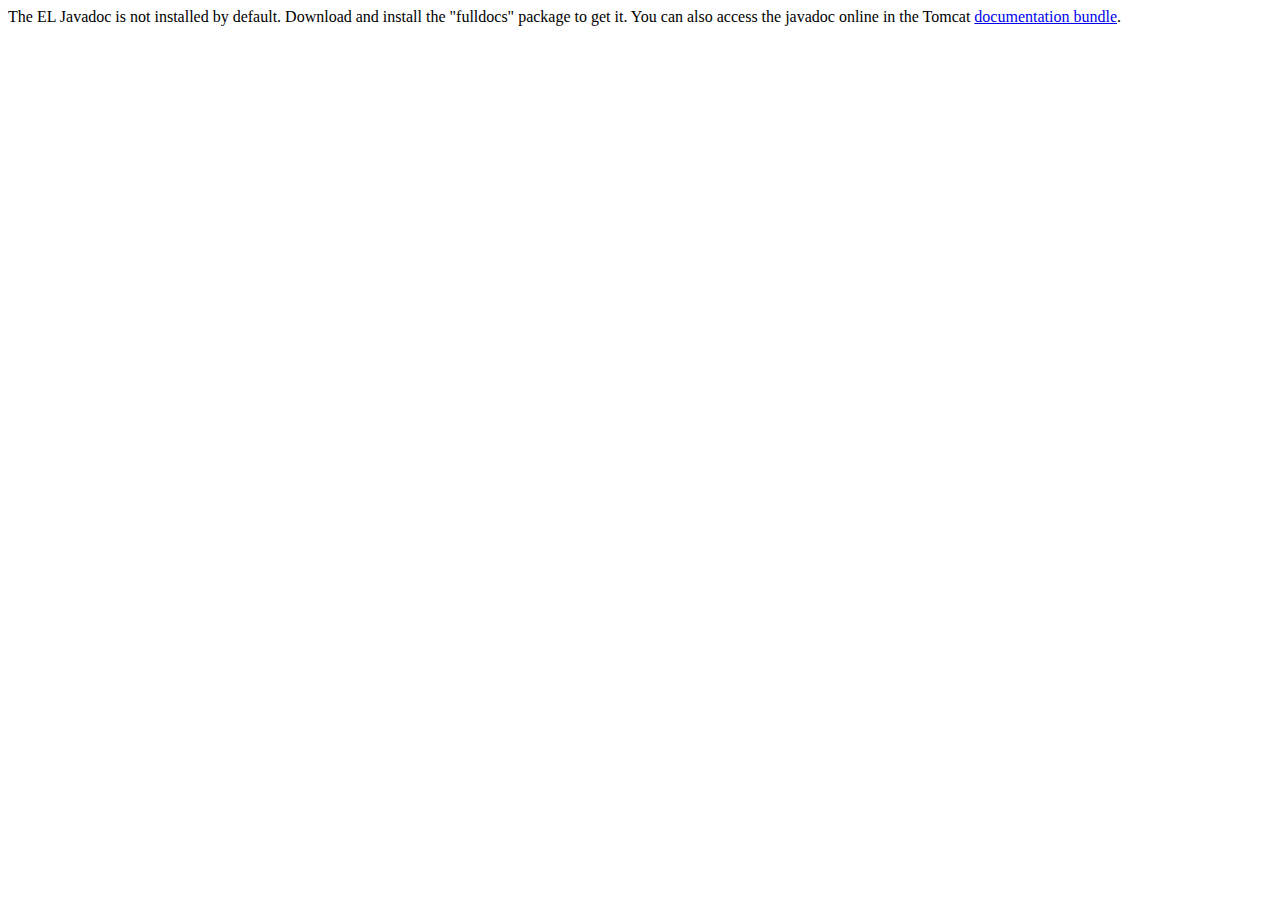
<file: vidas_volume/tomcat/tomcat_container/tomcat/data/docs/elapi/index.html>
<!--
  Licensed to the Apache Software Foundation (ASF) under one or more
  contributor license agreements.  See the NOTICE file distributed with
  this work for additional information regarding copyright ownership.
  The ASF licenses this file to You under the Apache License, Version 2.0
  (the "License"); you may not use this file except in compliance with
  the License.  You may obtain a copy of the License at

      http://www.apache.org/licenses/LICENSE-2.0

  Unless required by applicable law or agreed to in writing, software
  distributed under the License is distributed on an "AS IS" BASIS,
  WITHOUT WARRANTIES OR CONDITIONS OF ANY KIND, either express or implied.
  See the License for the specific language governing permissions and
  limitations under the License.
-->
<!DOCTYPE html>
<html>
    <head>
    <meta charset="UTF-8" />
    <title>API docs</title>
</head>

<body>

The EL Javadoc is not installed by default. Download and install
the "fulldocs" package to get it.

You can also access the javadoc online in the Tomcat
<a href="http://tomcat.apache.org/tomcat-8.0-doc/">
documentation bundle</a>.

</body>
</html>
</file>
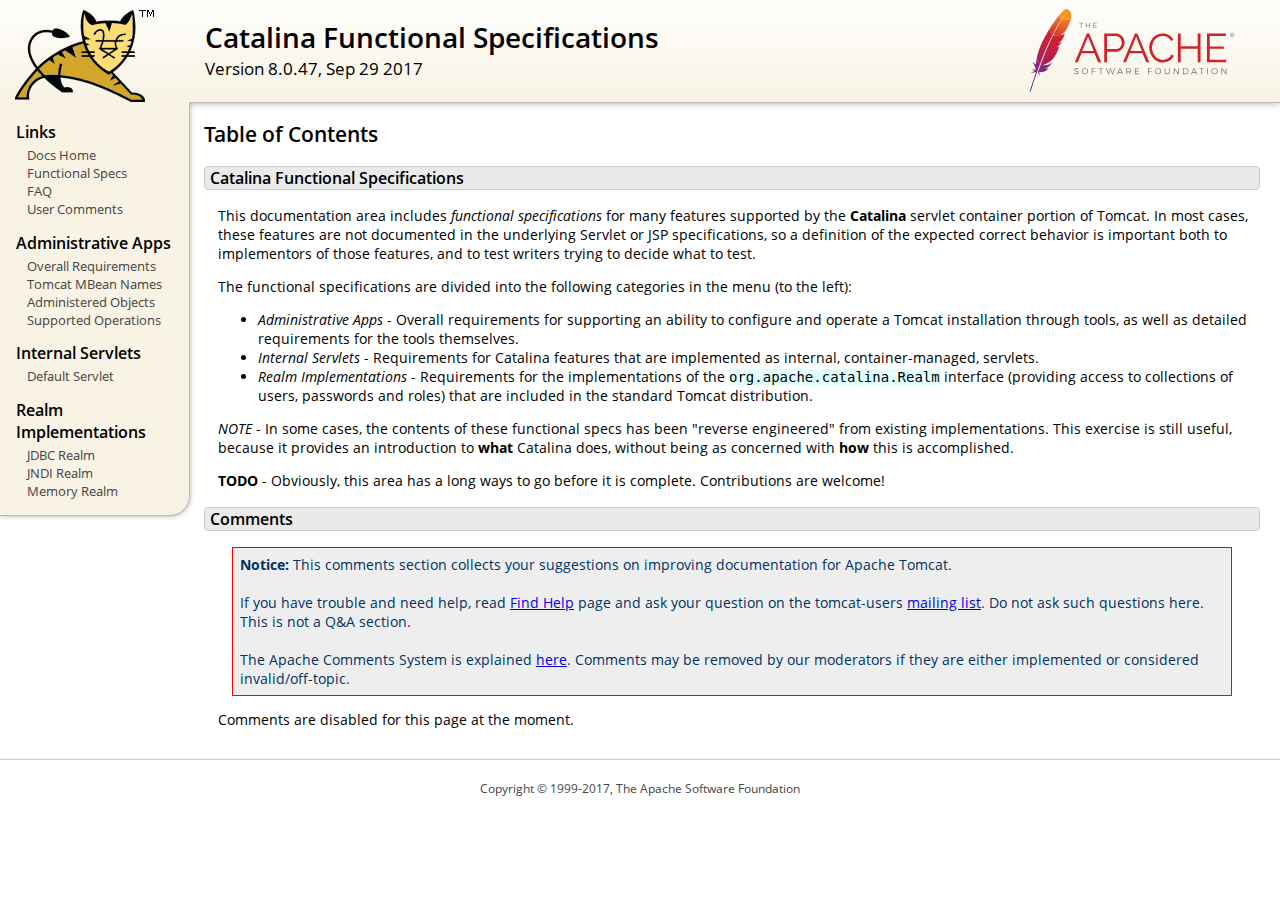
<file: vidas_volume/tomcat/tomcat_container/tomcat/data/docs/funcspecs/index.html>
<!DOCTYPE html SYSTEM "about:legacy-compat">
<html lang="en"><head><META http-equiv="Content-Type" content="text/html; charset=UTF-8"><link href="../images/docs-stylesheet.css" rel="stylesheet" type="text/css"><title>Catalina Functional Specifications (8.0.47) - Table of Contents</title><meta name="author" content="Craig R. McClanahan"><script type="application/javascript" data-comments-identifier="tomcat-8.0-doc/funcspecs/index">
    "use strict"; // Enable strict mode

    (function() {
      var thisScript = document.currentScript;
      if (!thisScript) { // Workaround for IE <= 11
        var scripts = document.getElementsByTagName("script");
        thisScript = scripts[scripts.length - 1];
      }
      document.addEventListener("DOMContentLoaded", (function() {
        var commentsDiv = document.getElementById("comments_thread");
        var commentsShortname = "tomcat";
        var commentsIdentifier = "http://tomcat.apache.org/" +
          thisScript.getAttribute("data-comments-identifier") + ".html";

        (function(w, d) {
          if (w.location.hostname.toLowerCase() == "tomcat.apache.org") {
            var s = d.createElement("script");
            s.type = "application/javascript";
            s.async = true;
            s.src = "https://comments.apache.org/show_comments.lua?site=" +
              encodeURIComponent(commentsShortname) +
              "&page=" + encodeURIComponent(commentsIdentifier);
            d.head.appendChild(s);
          } else {
            commentsDiv.appendChild(d.createTextNode("Comments are disabled for this page at the moment."));
          }
        })(window, document);
      }), false);
    })();
  </script></head><body><div id="wrapper"><header><div id="header"><div><div><div class="logo noPrint"><a href="http://tomcat.apache.org/"><img alt="Tomcat Home" src="../images/tomcat.png"></a></div><div style="height: 1px;"></div><div class="asfLogo noPrint"><a href="http://www.apache.org/" target="_blank"><img src="../images/asf-logo.svg" alt="The Apache Software Foundation" style="width: 266px; height: 83px;"></a></div><h1>Catalina Functional Specifications</h1><div class="versionInfo">
          Version 8.0.47,
          <time datetime="2017-09-29">Sep 29 2017</time></div><div style="height: 1px;"></div><div style="clear: left;"></div></div></div></div></header><div id="middle"><div><div id="mainLeft" class="noprint"><div><nav><div><h2>Links</h2><ul><li><a href="../index.html">Docs Home</a></li><li><a href="index.html">Functional Specs</a></li><li><a href="http://wiki.apache.org/tomcat/FAQ">FAQ</a></li><li><a href="#comments_section">User Comments</a></li></ul></div><div><h2>Administrative Apps</h2><ul><li><a href="fs-admin-apps.html">Overall Requirements</a></li><li><a href="mbean-names.html">Tomcat MBean Names</a></li><li><a href="fs-admin-objects.html">Administered Objects</a></li><li><a href="fs-admin-opers.html">Supported Operations</a></li></ul></div><div><h2>Internal Servlets</h2><ul><li><a href="fs-default.html">Default Servlet</a></li></ul></div><div><h2>Realm Implementations</h2><ul><li><a href="fs-jdbc-realm.html">JDBC Realm</a></li><li><a href="fs-jndi-realm.html">JNDI Realm</a></li><li><a href="fs-memory-realm.html">Memory Realm</a></li></ul></div></nav></div></div><div id="mainRight"><div id="content"><h2>Table of Contents</h2><h3 id="Catalina_Functional_Specifications">Catalina Functional Specifications</h3><div class="text">

<p>This documentation area includes <em>functional specifications</em> for
many features supported by the <strong>Catalina</strong> servlet container
portion of Tomcat.  In most cases, these features are not documented in the
underlying Servlet or JSP specifications, so a definition of the expected
correct behavior is important both to implementors of those features, and to
test writers trying to decide what to test.</p>

<p>The functional specifications are divided into the following categories
in the menu (to the left):</p>
<ul>
<li><em>Administrative Apps</em> - Overall requirements for supporting an
    ability to configure and operate a Tomcat installation through tools,
    as well as detailed requirements for the tools themselves.</li>
<li><em>Internal Servlets</em> - Requirements for Catalina features that are
    implemented as internal, container-managed, servlets.</li>
<li><em>Realm Implementations</em> - Requirements for the implementations of
    the <code>org.apache.catalina.Realm</code> interface (providing access to
    collections of users, passwords and roles) that are included in the
    standard Tomcat distribution.</li>
</ul>

<p><em>NOTE</em> - In some cases, the contents of these functional specs has
been "reverse engineered" from existing implementations.  This exercise is
still useful, because it provides an introduction to <strong>what</strong>
Catalina does, without being as concerned with <strong>how</strong> this is
accomplished.</p>

<p><strong>TODO</strong> - Obviously, this area has a long ways to go before
it is complete.  Contributions are welcome!</p>

</div><div class="noprint"><h3 id="comments_section">
                  Comments
                </h3><div class="text"><p class="notice"><strong>Notice: </strong>This comments section collects your suggestions
                    on improving documentation for Apache Tomcat.<br><br>
                    If you have trouble and need help, read
                    <a href="http://tomcat.apache.org/findhelp.html">Find Help</a> page
                    and ask your question on the tomcat-users
                    <a href="http://tomcat.apache.org/lists.html">mailing list</a>.
                    Do not ask such questions here. This is not a Q&amp;A section.<br><br>
                    The Apache Comments System is explained <a href="../comments.html">here</a>.
                    Comments may be removed by our moderators if they are either
                    implemented or considered invalid/off-topic.
                  </p><div id="comments_thread"></div></div></div></div></div></div></div><footer><div id="footer">
    Copyright &copy; 1999-2017, The Apache Software Foundation
  </div></footer></div></body></html>
</file>
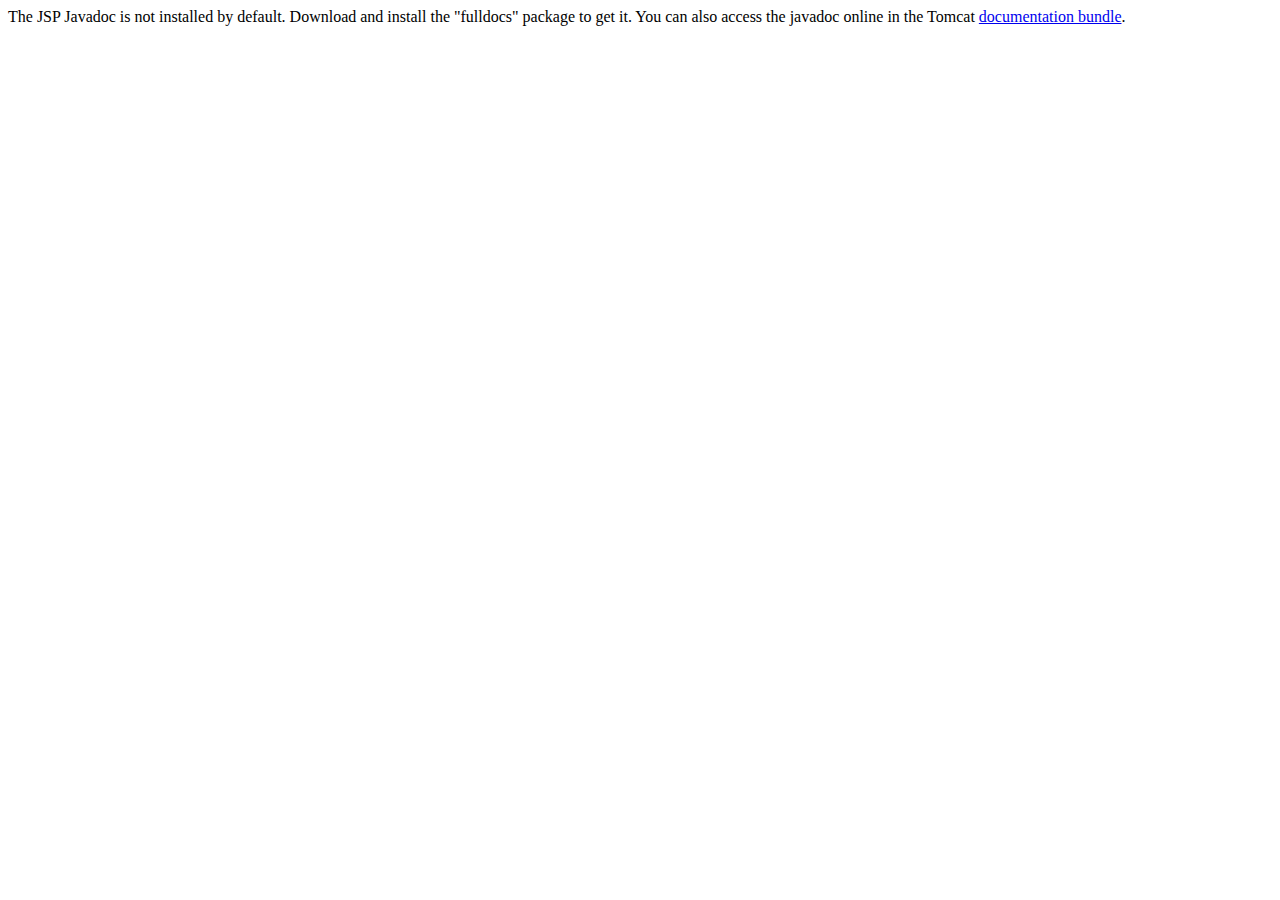
<file: vidas_volume/tomcat/tomcat_container/tomcat/data/docs/jspapi/index.html>
<!--
  Licensed to the Apache Software Foundation (ASF) under one or more
  contributor license agreements.  See the NOTICE file distributed with
  this work for additional information regarding copyright ownership.
  The ASF licenses this file to You under the Apache License, Version 2.0
  (the "License"); you may not use this file except in compliance with
  the License.  You may obtain a copy of the License at

      http://www.apache.org/licenses/LICENSE-2.0

  Unless required by applicable law or agreed to in writing, software
  distributed under the License is distributed on an "AS IS" BASIS,
  WITHOUT WARRANTIES OR CONDITIONS OF ANY KIND, either express or implied.
  See the License for the specific language governing permissions and
  limitations under the License.
-->
<!DOCTYPE html>
<html>
    <head>
    <meta charset="UTF-8" />
    <title>API docs</title>
</head>

<body>

The JSP Javadoc is not installed by default. Download and install
the "fulldocs" package to get it.

You can also access the javadoc online in the Tomcat
<a href="http://tomcat.apache.org/tomcat-8.0-doc/">
documentation bundle</a>.

</body>
</html>
</file>
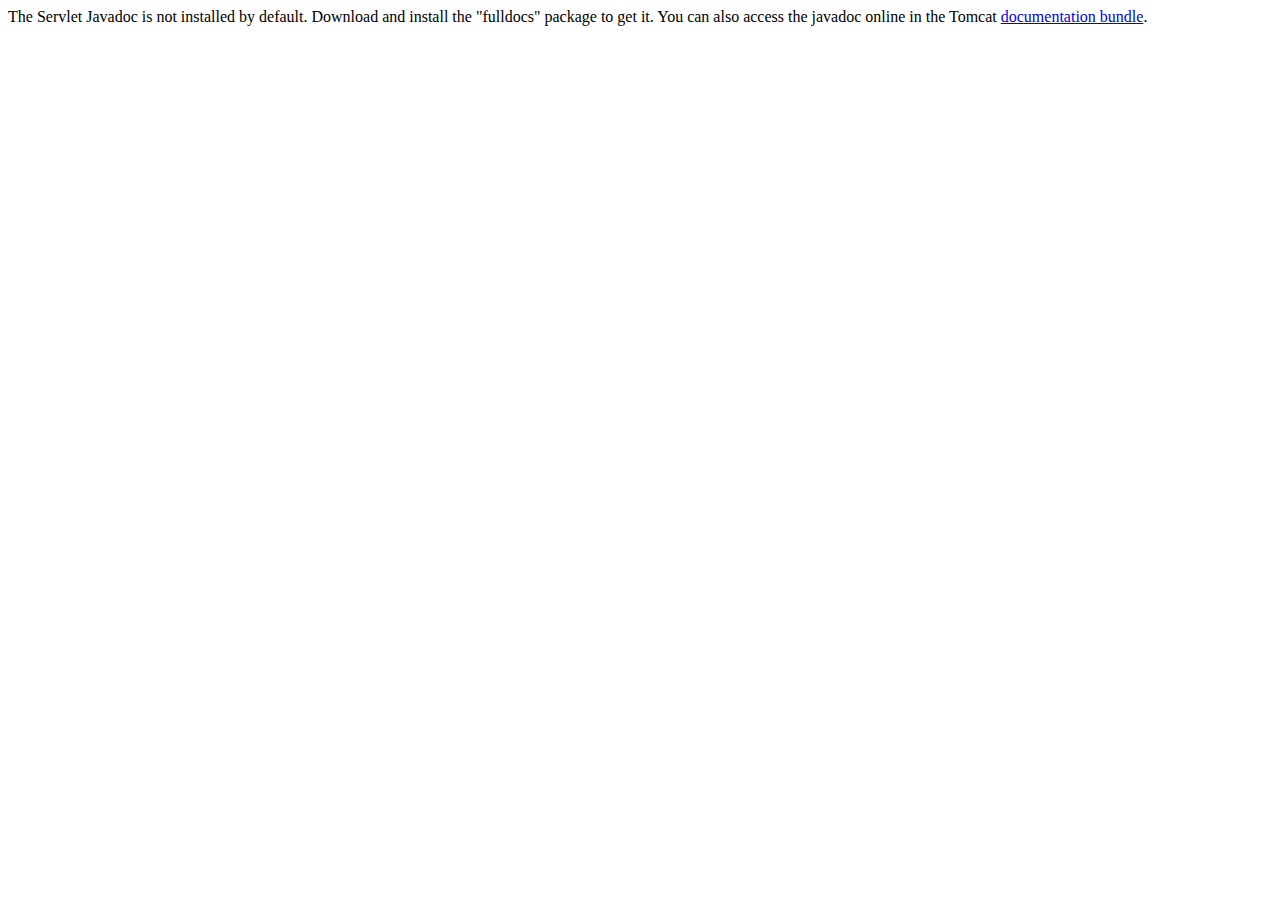
<file: vidas_volume/tomcat/tomcat_container/tomcat/data/docs/servletapi/index.html>
<!--
  Licensed to the Apache Software Foundation (ASF) under one or more
  contributor license agreements.  See the NOTICE file distributed with
  this work for additional information regarding copyright ownership.
  The ASF licenses this file to You under the Apache License, Version 2.0
  (the "License"); you may not use this file except in compliance with
  the License.  You may obtain a copy of the License at

      http://www.apache.org/licenses/LICENSE-2.0

  Unless required by applicable law or agreed to in writing, software
  distributed under the License is distributed on an "AS IS" BASIS,
  WITHOUT WARRANTIES OR CONDITIONS OF ANY KIND, either express or implied.
  See the License for the specific language governing permissions and
  limitations under the License.
-->
<!DOCTYPE html>
<html>
    <head>
    <meta charset="UTF-8" />
    <title>API docs</title>
</head>

<body>

The Servlet Javadoc is not installed by default. Download and install
the "fulldocs" package to get it.

You can also access the javadoc online in the Tomcat
<a href="http://tomcat.apache.org/tomcat-8.0-doc/">
documentation bundle</a>.

</body>
</html>
</file>
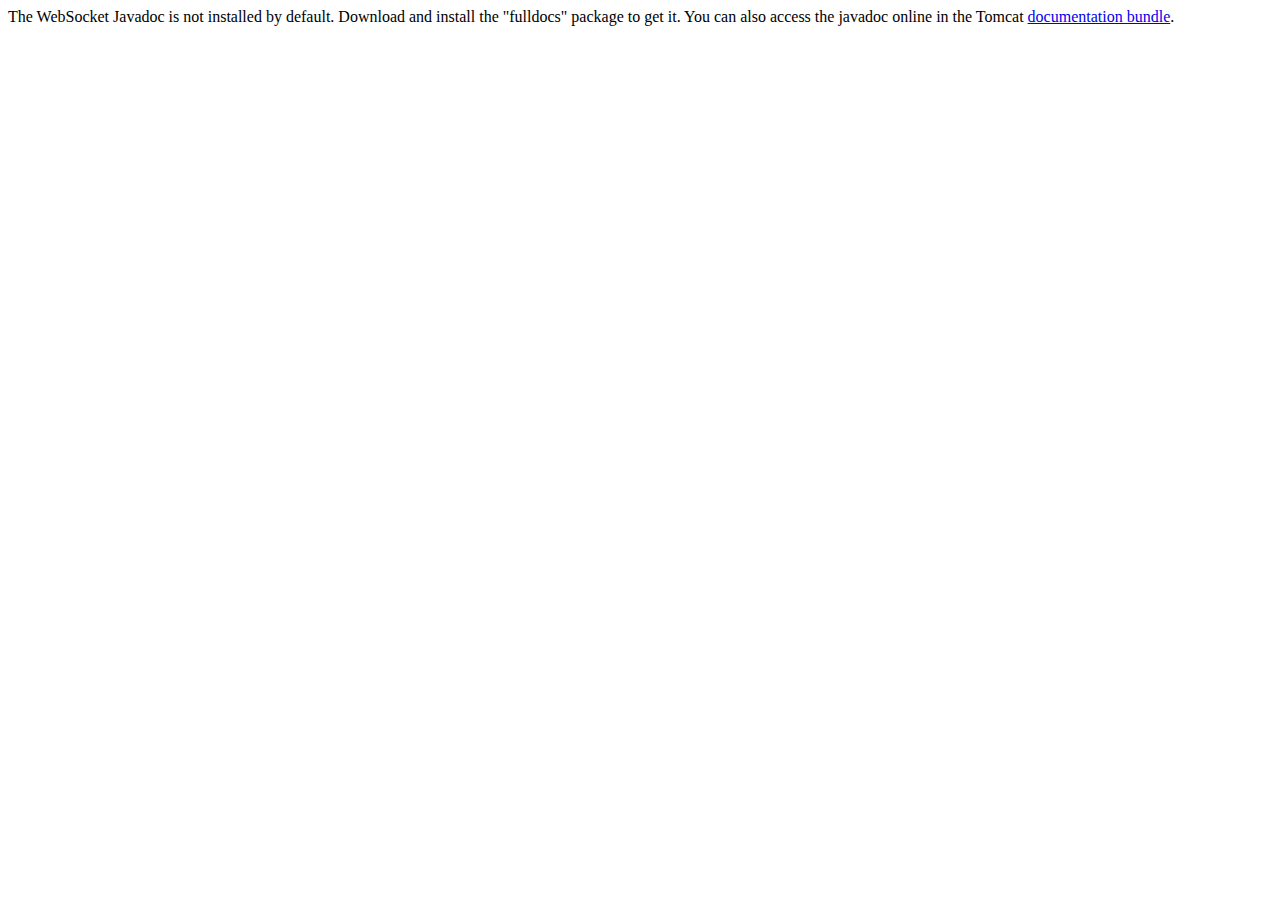
<file: vidas_volume/tomcat/tomcat_container/tomcat/data/docs/websocketapi/index.html>
<!--
  Licensed to the Apache Software Foundation (ASF) under one or more
  contributor license agreements.  See the NOTICE file distributed with
  this work for additional information regarding copyright ownership.
  The ASF licenses this file to You under the Apache License, Version 2.0
  (the "License"); you may not use this file except in compliance with
  the License.  You may obtain a copy of the License at

      http://www.apache.org/licenses/LICENSE-2.0

  Unless required by applicable law or agreed to in writing, software
  distributed under the License is distributed on an "AS IS" BASIS,
  WITHOUT WARRANTIES OR CONDITIONS OF ANY KIND, either express or implied.
  See the License for the specific language governing permissions and
  limitations under the License.
-->
<!DOCTYPE html>
<html>
    <head>
    <meta charset="UTF-8" />
    <title>API docs</title>
</head>

<body>

The WebSocket Javadoc is not installed by default. Download and install
the "fulldocs" package to get it.

You can also access the javadoc online in the Tomcat
<a href="http://tomcat.apache.org/tomcat-8.0-doc/">
documentation bundle</a>.

</body>
</html>
</file>
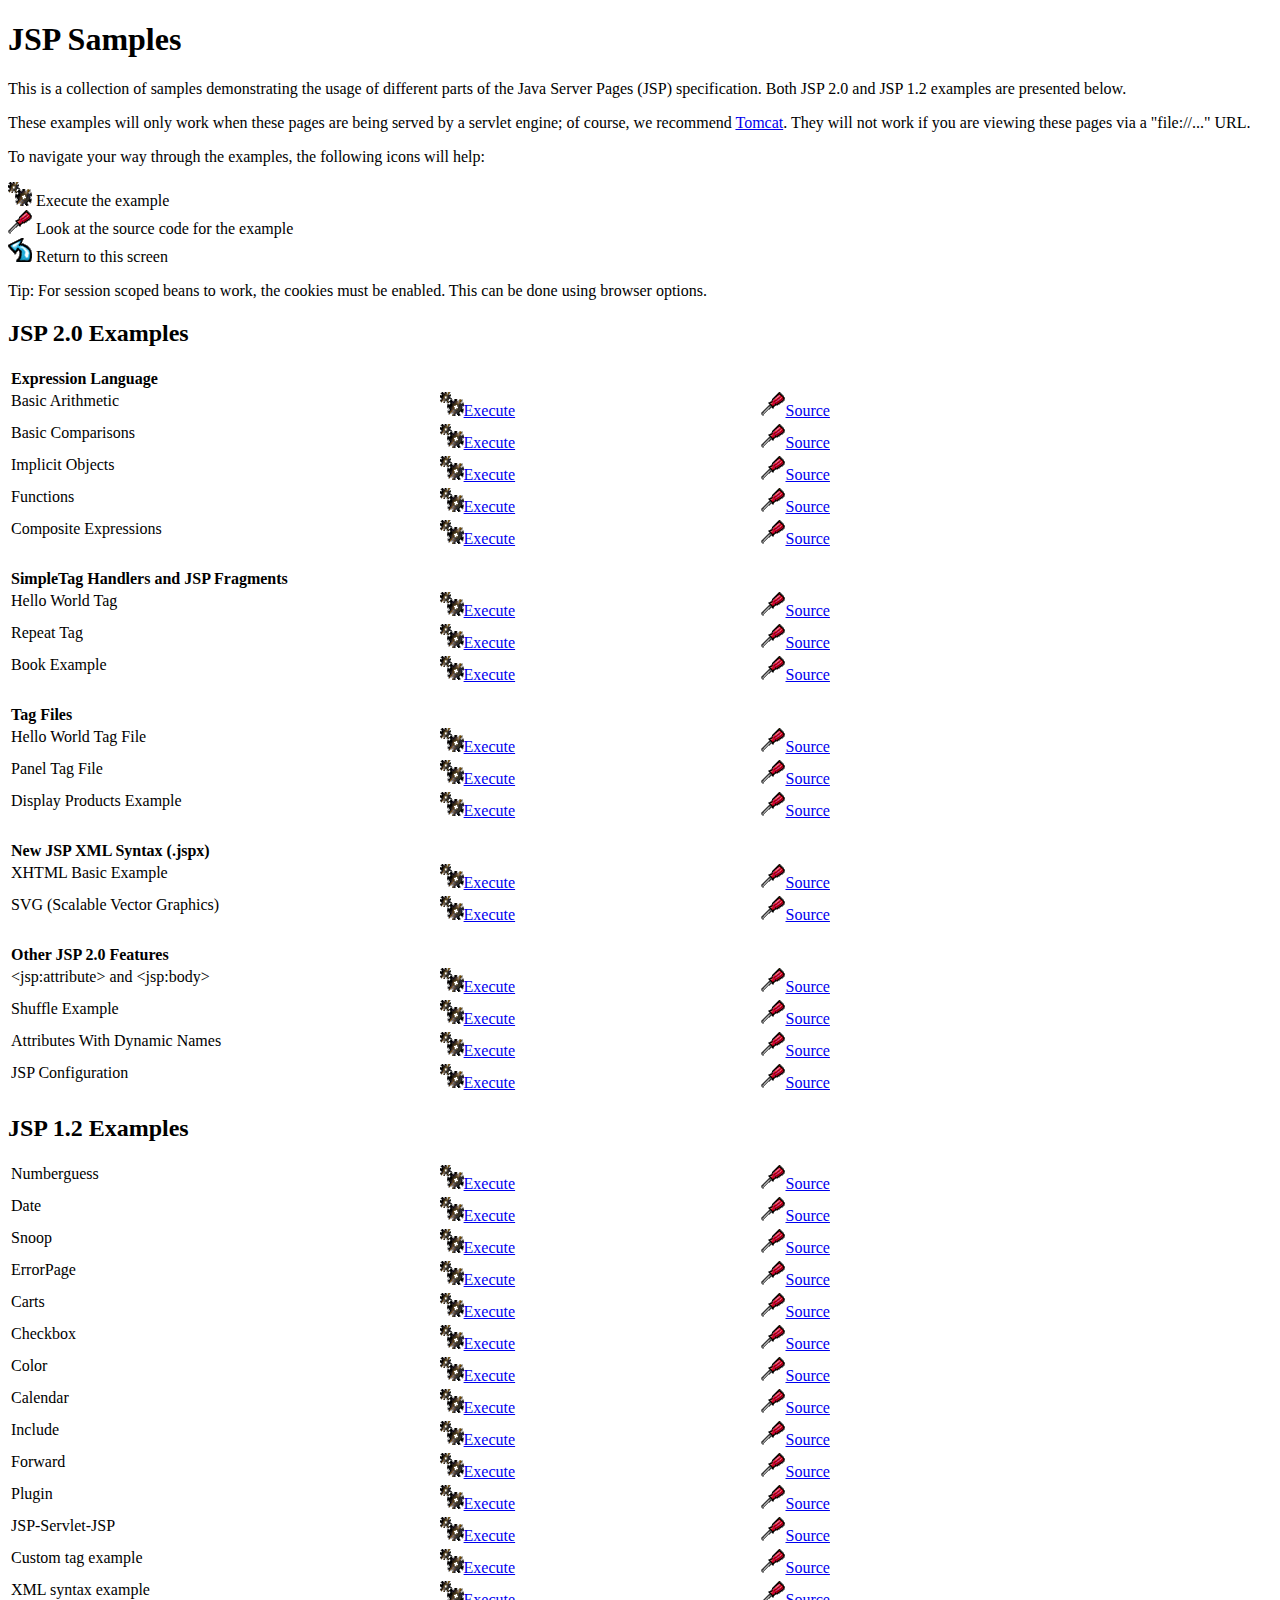
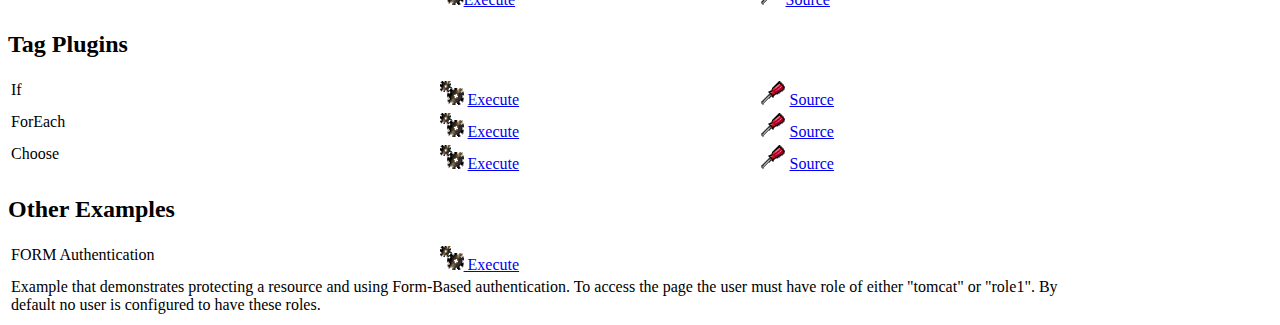
<file: vidas_volume/tomcat/tomcat_container/tomcat/data/examples/jsp/index.html>
<!--
 Licensed to the Apache Software Foundation (ASF) under one or more
  contributor license agreements.  See the NOTICE file distributed with
  this work for additional information regarding copyright ownership.
  The ASF licenses this file to You under the Apache License, Version 2.0
  (the "License"); you may not use this file except in compliance with
  the License.  You may obtain a copy of the License at

      http://www.apache.org/licenses/LICENSE-2.0

  Unless required by applicable law or agreed to in writing, software
  distributed under the License is distributed on an "AS IS" BASIS,
  WITHOUT WARRANTIES OR CONDITIONS OF ANY KIND, either express or implied.
  See the License for the specific language governing permissions and
  limitations under the License.
-->
<!DOCTYPE html><html lang="en">
<head>
   <meta charset="UTF-8"/>
   <meta name="Author" content="Anil K. Vijendran" />
   <title>JSP Examples</title>
   <style type="text/css">
   img { border: 0; }
   th { text-align: left; }
   tr { vertical-align: top; }
   </style>
</head>
<body>
<h1>JSP
Samples</h1>
<p>This is a collection of samples demonstrating the usage of different
parts of the Java Server Pages (JSP) specification.  Both JSP 2.0 and
JSP 1.2 examples are presented below.
<p>These examples will only work when these pages are being served by a
servlet engine; of course, we recommend
<a href="http://tomcat.apache.org/">Tomcat</a>.
They will not work if you are viewing these pages via a
"file://..." URL.
<p>To navigate your way through the examples, the following icons will
help:</p>
<ul style="list-style-type: none; padding-left: 0;">
<li><img src="images/execute.gif" alt=""> Execute the example</li>
<li><img src="images/code.gif" alt=""> Look at the source code for the example</li>
<!-- <li><img src="images/read.gif" alt=""> Read more about this feature</li> -->
<li><img src="images/return.gif" alt=""> Return to this screen</li>
</ul>

<p>Tip: For session scoped beans to work, the cookies must be enabled.
This can be done using browser options.</p>
<h2>JSP 2.0 Examples</h2>

<table style="width: 85%;">
<tr>
<th colspan="3">Expression Language</th>
</tr>

<tr>
<td>Basic Arithmetic</td>
<td style="width: 30%;"><a href="jsp2/el/basic-arithmetic.jsp"><img src="images/execute.gif" alt=""></a><a href="jsp2/el/basic-arithmetic.jsp">Execute</a></td>

<td style="width: 30%;"><a href="jsp2/el/basic-arithmetic.html"><img src="images/code.gif" alt=""></a><a href="jsp2/el/basic-arithmetic.html">Source</a></td>
</tr>

<tr>
<td>Basic Comparisons</td>
<td style="width: 30%;"><a href="jsp2/el/basic-comparisons.jsp"><img src="images/execute.gif" alt=""></a><a href="jsp2/el/basic-comparisons.jsp">Execute</a></td>

<td style="width: 30%;"><a href="jsp2/el/basic-comparisons.html"><img src="images/code.gif" alt=""></a><a href="jsp2/el/basic-comparisons.html">Source</a></td>
</tr>

<tr>
<td>Implicit Objects</td>
<td style="width: 30%;"><a href="jsp2/el/implicit-objects.jsp?foo=bar"><img src="images/execute.gif" alt=""></a><a href="jsp2/el/implicit-objects.jsp?foo=bar">Execute</a></td>

<td style="width: 30%;"><a href="jsp2/el/implicit-objects.html"><img src="images/code.gif" alt=""></a><a href="jsp2/el/implicit-objects.html">Source</a></td>
</tr>
<tr>

<td>Functions</td>
<td style="width: 30%;"><a href="jsp2/el/functions.jsp?foo=JSP+2.0"><img src="images/execute.gif" alt=""></a><a href="jsp2/el/functions.jsp?foo=JSP+2.0">Execute</a></td>

<td style="width: 30%;"><a href="jsp2/el/functions.html"><img src="images/code.gif" alt=""></a><a href="jsp2/el/functions.html">Source</a></td>
</tr>

<tr>
<td>Composite Expressions</td>
<td style="width: 30%;"><a href="jsp2/el/composite.jsp"><img src="images/execute.gif" alt=""></a><a href="jsp2/el/composite.jsp">Execute</a></td>

<td style="width: 30%;"><a href="jsp2/el/composite.html"><img src="images/code.gif" alt=""></a><a href="jsp2/el/composite.html">Source</a></td>
</tr>


<tr>
<th colspan="3"><br />SimpleTag Handlers and JSP Fragments</th>
</tr>

<tr>
<td>Hello World Tag</td>
<td style="width: 30%;"><a href="jsp2/simpletag/hello.jsp"><img src="images/execute.gif" alt=""></a><a href="jsp2/simpletag/hello.jsp">Execute</a></td>

<td style="width: 30%;"><a href="jsp2/simpletag/hello.html"><img src="images/code.gif" alt=""></a><a href="jsp2/simpletag/hello.html">Source</a></td>
</tr>

<tr>
<td>Repeat Tag</td>
<td style="width: 30%;"><a href="jsp2/simpletag/repeat.jsp"><img src="images/execute.gif" alt=""></a><a href="jsp2/simpletag/repeat.jsp">Execute</a></td>

<td style="width: 30%;"><a href="jsp2/simpletag/repeat.html"><img src="images/code.gif" alt=""></a><a href="jsp2/simpletag/repeat.html">Source</a></td>
</tr>

<tr>
<td>Book Example</td>
<td style="width: 30%;"><a href="jsp2/simpletag/book.jsp"><img src="images/execute.gif" alt=""></a><a href="jsp2/simpletag/book.jsp">Execute</a></td>

<td style="width: 30%;"><a href="jsp2/simpletag/book.html"><img src="images/code.gif" alt=""></a><a href="jsp2/simpletag/book.html">Source</a></td>
</tr>

<tr>
<th colspan="3"><br />Tag Files</th>
</tr>

<tr>
<td>Hello World Tag File</td>
<td style="width: 30%;"><a href="jsp2/tagfiles/hello.jsp"><img src="images/execute.gif" alt=""></a><a href="jsp2/tagfiles/hello.jsp">Execute</a></td>

<td style="width: 30%;"><a href="jsp2/tagfiles/hello.html"><img src="images/code.gif" alt=""></a><a href="jsp2/tagfiles/hello.html">Source</a></td>
</tr>

<tr>
<td>Panel Tag File</td>
<td style="width: 30%;"><a href="jsp2/tagfiles/panel.jsp"><img src="images/execute.gif" alt=""></a><a href="jsp2/tagfiles/panel.jsp">Execute</a></td>

<td style="width: 30%;"><a href="jsp2/tagfiles/panel.html"><img src="images/code.gif" alt=""></a><a href="jsp2/tagfiles/panel.html">Source</a></td>
</tr>

<tr>
<td>Display Products Example</td>
<td style="width: 30%;"><a href="jsp2/tagfiles/products.jsp"><img src="images/execute.gif" alt=""></a><a href="jsp2/tagfiles/products.jsp">Execute</a></td>

<td style="width: 30%;"><a href="jsp2/tagfiles/products.html"><img src="images/code.gif" alt=""></a><a href="jsp2/tagfiles/products.html">Source</a></td>
</tr>

<tr>
<th colspan="3"><br />New JSP XML Syntax (.jspx)</th>
</tr>

<tr>
<td>XHTML Basic Example</td>
<td style="width: 30%;"><a href="jsp2/jspx/basic.jspx"><img src="images/execute.gif" alt=""></a><a href="jsp2/jspx/basic.jspx">Execute</a></td>

<td style="width: 30%;"><a href="jsp2/jspx/basic.html"><img src="images/code.gif" alt=""></a><a href="jsp2/jspx/basic.html">Source</a></td>
</tr>

<tr>
<td>SVG (Scalable Vector Graphics)</td>
<td style="width: 30%;"><a href="jsp2/jspx/svgexample.html"><img src="images/execute.gif" alt=""></a><a href="jsp2/jspx/svgexample.html">Execute</a></td>

<td style="width: 30%;"><a href="jsp2/jspx/textRotate.html"><img src="images/code.gif" alt=""></a><a href="jsp2/jspx/textRotate.html">Source</a></td>
</tr>

<tr>
<th colspan="3"><br />Other JSP 2.0 Features</th>
</tr>

<tr>
<td>&lt;jsp:attribute&gt; and &lt;jsp:body&gt;</td>
<td style="width: 30%;"><a href="jsp2/jspattribute/jspattribute.jsp"><img src="images/execute.gif" alt=""></a><a href="jsp2/jspattribute/jspattribute.jsp">Execute</a></td>

<td style="width: 30%;"><a href="jsp2/jspattribute/jspattribute.html"><img src="images/code.gif" alt=""></a><a href="jsp2/jspattribute/jspattribute.html">Source</a></td>
</tr>

<tr>
<td>Shuffle Example</td>
<td style="width: 30%;"><a href="jsp2/jspattribute/shuffle.jsp"><img src="images/execute.gif" alt=""></a><a href="jsp2/jspattribute/shuffle.jsp">Execute</a></td>

<td style="width: 30%;"><a href="jsp2/jspattribute/shuffle.html"><img src="images/code.gif" alt=""></a><a href="jsp2/jspattribute/shuffle.html">Source</a></td>
</tr>

<tr>
<td>Attributes With Dynamic Names</td>
<td style="width: 30%;"><a href="jsp2/misc/dynamicattrs.jsp"><img src="images/execute.gif" alt=""></a><a href="jsp2/misc/dynamicattrs.jsp">Execute</a></td>

<td style="width: 30%;"><a href="jsp2/misc/dynamicattrs.html"><img src="images/code.gif" alt=""></a><a href="jsp2/misc/dynamicattrs.html">Source</a></td>
</tr>

<tr>
<td>JSP Configuration</td>
<td style="width: 30%;"><a href="jsp2/misc/config.jsp"><img src="images/execute.gif" alt=""></a><a href="jsp2/misc/config.jsp">Execute</a></td>

<td style="width: 30%;"><a href="jsp2/misc/config.html"><img src="images/code.gif" alt=""></a><a href="jsp2/misc/config.html">Source</a></td>
</tr>

</table>

<h2>JSP 1.2 Examples</h2>
<table style="width: 85%;">
<tr>
<td>Numberguess</td>

<td style="width: 30%;"><a href="num/numguess.jsp"><img src="images/execute.gif" alt=""></a><a href="num/numguess.jsp">Execute</a></td>

<td style="width: 30%;"><a href="num/numguess.html"><img src="images/code.gif" alt=""></a><a href="num/numguess.html">Source</a></td>
</tr>

<tr>
<td>Date</td>

<td style="width: 30%;"><a href="dates/date.jsp"><img src="images/execute.gif" alt=""></a><a href="dates/date.jsp">Execute</a></td>

<td style="width: 30%;"><a href="dates/date.html"><img src="images/code.gif" alt=""></a><a href="dates/date.html">Source</a></td>
</tr>

<tr>
<td>Snoop</td>

<td style="width: 30%;"><a href="snp/snoop.jsp"><img src="images/execute.gif" alt=""></a><a href="snp/snoop.jsp">Execute</a></td>

<td style="width: 30%;"><a href="snp/snoop.html"><img src="images/code.gif" alt=""></a><a href="snp/snoop.html">Source</a></td>
</tr>

<tr>
<td>ErrorPage</td>

<td style="width: 30%;"><a href="error/error.html"><img src="images/execute.gif" alt=""></a><a href="error/error.html">Execute</a></td>

<td style="width: 30%;"><a href="error/er.html"><img src="images/code.gif" alt=""></a><a href="error/er.html">Source</a></td>
</tr>

<tr>
<td>Carts</td>

<td style="width: 30%;"><a href="sessions/carts.html"><img src="images/execute.gif" alt=""></a><a href="sessions/carts.html">Execute</a></td>

<td style="width: 30%;"><a href="sessions/crt.html"><img src="images/code.gif" alt=""></a><a href="sessions/crt.html">Source</a></td>
</tr>

<tr>
<td>Checkbox</td>

<td style="width: 30%;"><a href="checkbox/check.html"><img src="images/execute.gif" alt=""></a><a href="checkbox/check.html">Execute</a></td>

<td style="width: 30%;"><a href="checkbox/cresult.html"><img src="images/code.gif" alt=""></a><a href="checkbox/cresult.html">Source</a></td>
</tr>

<tr>
<td>Color</td>

<td style="width: 30%;"><a href="colors/colors.html"><img src="images/execute.gif" alt=""></a><a href="colors/colors.html">Execute</a></td>

<td style="width: 30%;"><a href="colors/clr.html"><img src="images/code.gif" alt=""></a><a href="colors/clr.html">Source</a></td>
</tr>

<tr>
<td>Calendar</td>

<td style="width: 30%;"><a href="cal/login.html"><img src="images/execute.gif" alt=""></a><a href="cal/login.html">Execute</a></td>

<td style="width: 30%;"><a href="cal/calendar.html"><img src="images/code.gif" alt=""></a><a href="cal/calendar.html">Source</a></td>
</tr>

<tr>
<td>Include</td>

<td style="width: 30%;"><a href="include/include.jsp"><img src="images/execute.gif" alt=""></a><a href="include/include.jsp">Execute</a></td>

<td style="width: 30%;"><a href="include/inc.html"><img src="images/code.gif" alt=""></a><a href="include/inc.html">Source</a></td>
</tr>

<tr>
<td>Forward</td>

<td style="width: 30%;"><a href="forward/forward.jsp"><img src="images/execute.gif" alt=""></a><a href="forward/forward.jsp">Execute</a></td>

<td style="width: 30%;"><a href="forward/fwd.html"><img src="images/code.gif" alt=""></a><a href="forward/fwd.html">Source</a></td>
</tr>

<tr>
<td>Plugin</td>

<td style="width: 30%;"><a href="plugin/plugin.jsp"><img src="images/execute.gif" alt=""></a><a href="plugin/plugin.jsp">Execute</a></td>

<td style="width: 30%;"><a href="plugin/plugin.html"><img src="images/code.gif" alt=""></a><a href="plugin/plugin.html">Source</a></td>
</tr>

<tr>
<td>JSP-Servlet-JSP</td>

<td style="width: 30%;"><a href="jsptoserv/jsptoservlet.jsp"><img src="images/execute.gif" alt=""></a><a href="jsptoserv/jsptoservlet.jsp">Execute</a></td>

<td style="width: 30%;"><a href="jsptoserv/jts.html"><img src="images/code.gif" alt=""></a><a href="jsptoserv/jts.html">Source</a></td>
</tr>

<tr>
<td>Custom tag example</td>

<td style="width: 30%;"><a href="simpletag/foo.jsp"><img src="images/execute.gif" alt=""></a><a href="simpletag/foo.jsp">Execute</a></td>

<td style="width: 30%;"><a href="simpletag/foo.html"><img src="images/code.gif" alt=""></a><a href="simpletag/foo.html">Source</a></td>
</tr>

<tr>
<td>XML syntax example</td>
<td style="width: 30%;"><a href="xml/xml.jsp"><img src="images/execute.gif" alt=""></a><a href="xml/xml.jsp">Execute</a></td>

<td style="width: 30%;"><a href="xml/xml.html"><img src="images/code.gif" alt=""></a><a href="xml/xml.html">Source</a></td>
</tr>

</table>

<h2>Tag Plugins</h2>
<table style="width: 85%;">

<tr>
  <td>If</td>
  <td style="width: 30%;">
    <a href="tagplugin/if.jsp"><img src="images/execute.gif" alt=""></a>
    <a href="tagplugin/if.jsp">Execute</a>
  </td>
  <td style="width: 30%;">
    <a href="tagplugin/if.html"><img src="images/code.gif" alt=""></a>
    <a href="tagplugin/if.html">Source</a>
  </td>
</tr>

<tr>
  <td>ForEach</td>
  <td style="width: 30%;">
    <a href="tagplugin/foreach.jsp"><img src="images/execute.gif" alt=""></a>
    <a href="tagplugin/foreach.jsp">Execute</a>
  </td>
  <td style="width: 30%;">
    <a href="tagplugin/foreach.html"><img src="images/code.gif" alt=""></a>
    <a href="tagplugin/foreach.html">Source</a>
  </td>
</tr>

<tr>
  <td>Choose</td>
  <td style="width: 30%;">
    <a href="tagplugin/choose.jsp"><img src="images/execute.gif" alt=""></a>
    <a href="tagplugin/choose.jsp">Execute</a>
  </td>
  <td style="width: 30%;">
    <a href="tagplugin/choose.html"><img src="images/code.gif" alt=""></a>
    <a href="tagplugin/choose.html">Source</a>
  </td>
</tr>

</table>

<h2>Other Examples</h2>
<table style="width: 85%;">

<tr>
  <td>FORM Authentication</td>
  <td style="width: 30%;">
    <a href="security/protected/index.jsp"><img src="images/execute.gif" alt=""> Execute</a>
  </td>
  <td style="width: 30%;"></td>
</tr>
<tr>
  <td colspan="3">Example that demonstrates protecting a resource and
    using Form-Based authentication. To access the page the user must
    have role of either "tomcat" or "role1". By default no user
    is configured to have these roles.</td>
</tr>

</table>
</body>
</html>
</file>
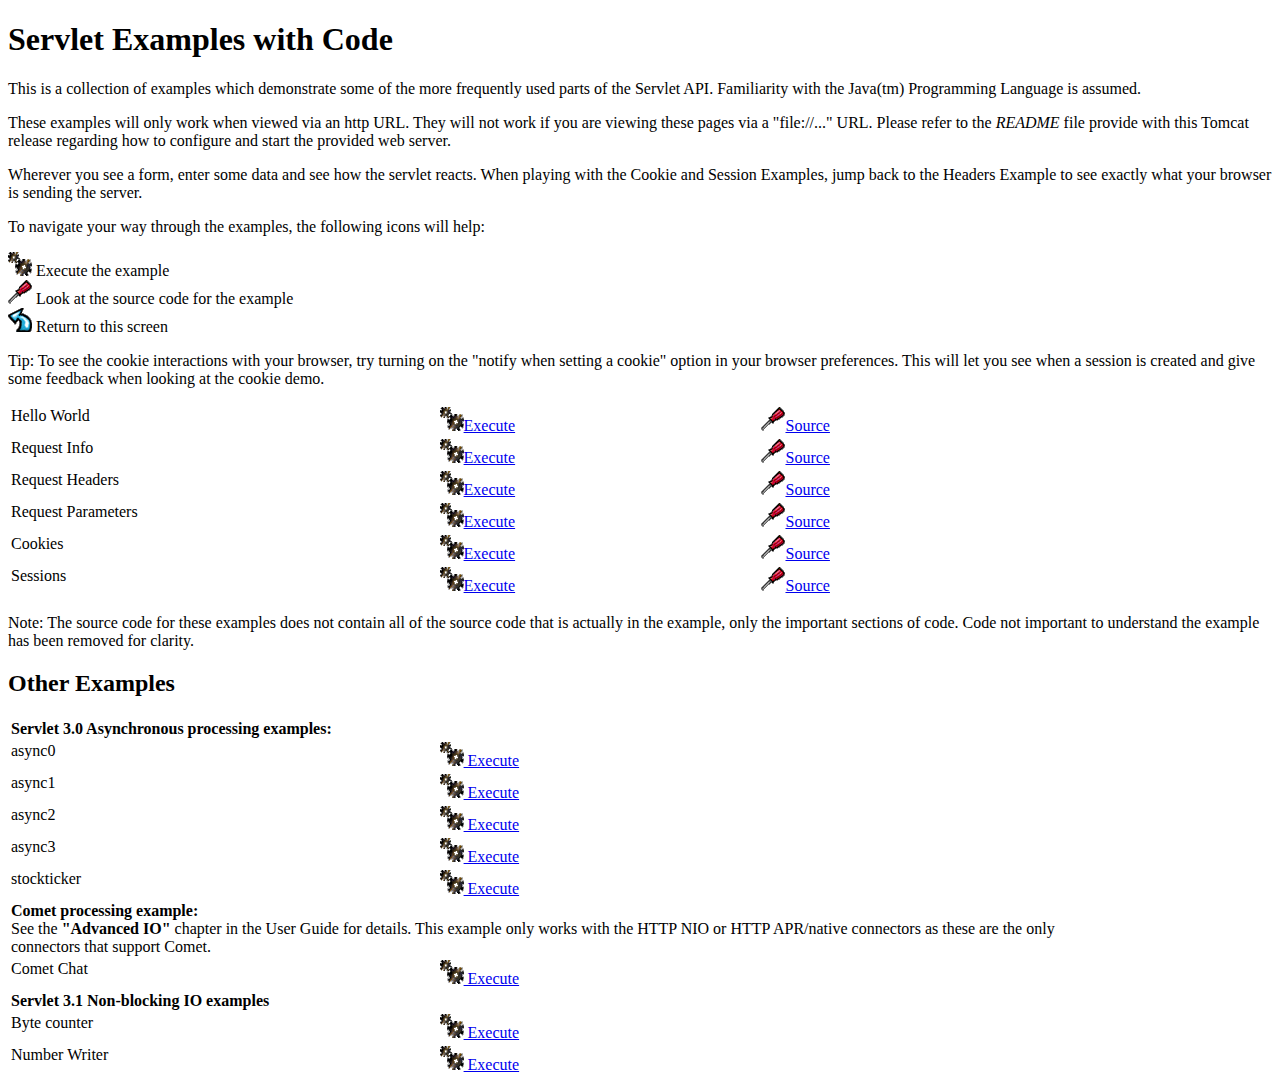
<file: vidas_volume/tomcat/tomcat_container/tomcat/data/examples/servlets/index.html>
<!--
 Licensed to the Apache Software Foundation (ASF) under one or more
  contributor license agreements.  See the NOTICE file distributed with
  this work for additional information regarding copyright ownership.
  The ASF licenses this file to You under the Apache License, Version 2.0
  (the "License"); you may not use this file except in compliance with
  the License.  You may obtain a copy of the License at

      http://www.apache.org/licenses/LICENSE-2.0

  Unless required by applicable law or agreed to in writing, software
  distributed under the License is distributed on an "AS IS" BASIS,
  WITHOUT WARRANTIES OR CONDITIONS OF ANY KIND, either express or implied.
  See the License for the specific language governing permissions and
  limitations under the License.
-->
<!DOCTYPE html><html lang="en">
<head>
   <meta charset="UTF-8" />
   <meta name="Author" content="Anil K. Vijendran" />
   <title>Servlet Examples</title>
   <style type="text/css">
   img { border: 0; }
   th { text-align: left; }
   tr { vertical-align: top; }
   </style>
</head>
<body>
<h1>Servlet
Examples with Code</h1>
<p>This is a collection of examples which demonstrate some of the more
frequently used parts of the Servlet API. Familiarity with the Java(tm)
Programming Language is assumed.
<p>These examples will only work when viewed via an http URL. They will
not work if you are viewing these pages via a "file://..." URL. Please
refer to the <i>README</i> file provide with this Tomcat release regarding
how to configure and start the provided web server.
<p>Wherever you see a form, enter some data and see how the servlet reacts.
When playing with the Cookie and Session Examples, jump back to the Headers
Example to see exactly what your browser is sending the server.
<p>To navigate your way through the examples, the following icons will
help:</p>
<ul style="list-style-type: none; padding-left: 0;">
<li><img src="images/execute.gif" alt=""> Execute the example</li>
<li><img src="images/code.gif" alt=""> Look at the source code for the example</li>
<!-- <li><img src="images/read.gif" alt=""> Read more about this feature</li> -->
<li><img src="images/return.gif" alt=""> Return to this screen</li>
</ul>

<p>Tip: To see the cookie interactions with your browser, try turning on
the "notify when setting a cookie" option in your browser preferences.
This will let you see when a session is created and give some feedback
when looking at the cookie demo.</p>
<table style="width: 85%;" >
<tr>
<td>Hello World</td>

<td style="width: 30%;"><a href="servlet/HelloWorldExample"><img SRC="images/execute.gif" alt=""></a><a href="servlet/HelloWorldExample">Execute</a></td>

<td style="width: 30%;"><a href="helloworld.html"><img SRC="images/code.gif" alt=""></a><a href="helloworld.html">Source</a></td>
</tr>

<tr>
<td>Request Info</td>

<td style="width: 30%;"><a href="servlet/RequestInfoExample"><img SRC="images/execute.gif" alt=""></a><a href="servlet/RequestInfoExample">Execute</a></td>

<td style="width: 30%;"><a href="reqinfo.html"><img SRC="images/code.gif" alt=""></a><a href="reqinfo.html">Source</a></td>
</tr>

<tr>
<td>Request Headers</td>

<td style="width: 30%;"><a href="servlet/RequestHeaderExample"><img SRC="images/execute.gif" alt=""></a><a href="servlet/RequestHeaderExample">Execute</a></td>

<td style="width: 30%;"><a href="reqheaders.html"><img SRC="images/code.gif" alt=""></a><a href="reqheaders.html">Source</a></td>
</tr>

<tr>
<td>Request Parameters</td>

<td style="width: 30%;"><a href="servlet/RequestParamExample"><img SRC="images/execute.gif" alt=""></a><a href="servlet/RequestParamExample">Execute</a></td>

<td style="width: 30%;"><a href="reqparams.html"><img SRC="images/code.gif" alt=""></a><a href="reqparams.html">Source</a></td>
</tr>

<tr>
<td>Cookies</td>

<td style="width: 30%;"><a href="servlet/CookieExample"><img SRC="images/execute.gif" alt=""></a><a href="servlet/CookieExample">Execute</a></td>

<td style="width: 30%;"><a href="cookies.html"><img SRC="images/code.gif" alt=""></a><a href="cookies.html">Source</a></td>
</tr>

<tr>
<td>Sessions</td>

<td style="width: 30%;"><a href="servlet/SessionExample"><img SRC="images/execute.gif" alt=""></a><a href="servlet/SessionExample">Execute</a></td>

<td style="width: 30%;"><a href="sessions.html"><img SRC="images/code.gif" alt=""></a><a href="sessions.html">Source</a></td>
</tr>
</table>

<p>Note: The source code for these examples does not contain all of the
source code that is actually in the example, only the important sections
of code. Code not important to understand the example has been removed
for clarity.</p>

<h2>Other Examples</h2>
<table style="width: 85%;" >

<tr>
  <th colspan="3">Servlet 3.0 Asynchronous processing examples:</th>
</tr>
<tr>
  <td>async0</td>
  <td style="width: 30%;">
    <a href="../async/async0"><img SRC="images/execute.gif" alt=""> Execute</a>
  </td>
  <td style="width: 30%;"></td>
</tr>
<tr>
  <td>async1</td>
  <td style="width: 30%;">
    <a href="../async/async1"><img SRC="images/execute.gif" alt=""> Execute</a>
  </td>
  <td style="width: 30%;"></td>
</tr>
<tr>
  <td>async2</td>
  <td style="width: 30%;">
    <a href="../async/async2"><img SRC="images/execute.gif" alt=""> Execute</a>
  </td>
  <td style="width: 30%;"></td>
</tr>
<tr>
  <td>async3</td>
  <td style="width: 30%;">
    <a href="../async/async3"><img SRC="images/execute.gif" alt=""> Execute</a>
  </td>
  <td style="width: 30%;"></td>
</tr>
<tr>
  <td>stockticker</td>
  <td style="width: 30%;">
    <a href="../async/stockticker"><img SRC="images/execute.gif" alt=""> Execute</a>
  </td>
  <td style="width: 30%;"></td>
</tr>

<tr>
  <th colspan="3">Comet processing example:<br />
    <span style="font-weight: normal;">See the <strong>"Advanced IO"</strong> chapter in the User Guide for
    details. This example only works with the HTTP NIO or HTTP APR/native
    connectors as these are the only connectors that support Comet.</span></th>
</tr>
<tr>
  <td>Comet Chat</td>
  <td style="width: 30%;">
    <a href="chat/"><img SRC="images/execute.gif" alt=""> Execute</a>
  </td>
  <td style="width: 30%;"></td>
</tr>

<tr>
  <th colspan="3">Servlet 3.1 Non-blocking IO examples</th>
</tr>
<tr>
  <td>Byte counter</td>
  <td style="width: 30%;">
    <a href="nonblocking/bytecounter.html"><img src="images/execute.gif" alt=""> Execute</a>
  </td>
  <td style="width: 30%;"></td>
</tr>
<tr>
  <td>Number Writer</td>
  <td style="width: 30%;">
    <a href="nonblocking/numberwriter"><img src="images/execute.gif" alt=""> Execute</a>
  </td>
  <td style="width: 30%;"></td>
</tr>

</table>

</body>
</html>
</file>
<file: vidas_volume/tomcat/tomcat_container/tomcat/data/docs/images/docs-stylesheet.css>
@charset "utf-8";
/*
  Licensed to the Apache Software Foundation (ASF) under one or more
  contributor license agreements.  See the NOTICE file distributed with
  this work for additional information regarding copyright ownership.
  The ASF licenses this file to You under the Apache License, Version 2.0
  (the "License"); you may not use this file except in compliance with
  the License.  You may obtain a copy of the License at

      http://www.apache.org/licenses/LICENSE-2.0

  Unless required by applicable law or agreed to in writing, software
  distributed under the License is distributed on an "AS IS" BASIS,
  WITHOUT WARRANTIES OR CONDITIONS OF ANY KIND, either express or implied.
  See the License for the specific language governing permissions and
  limitations under the License.
*/

/* Fonts */
@import url("fonts/fonts.css");

/* General style */

h1, h2, h3, h4, h5, h6, th {
  font-weight: 600;
}

body {
  margin: 0;
}

body, input {
  font-family: 'Open Sans', sans-serif;
  font-size: 10.5pt;
}

code, pre {
  font-family: Consolas, monospace;
}

img {
  border: 0;
}

table {
  border-collapse: collapse;
  text-align: left;
}
table *:not(table) {
  /* Prevent border-collapsing for table child elements like <div> */
  border-collapse: separate;
}

th {
  text-align: left;
}

main {
  /* Remove this once all IEs support <main> element */
  display: block;
}


/* Layout */

#wrapper {
  min-width: 400px;
}

#header {
  border-bottom: 1px solid #bbb;
}

@media not print {
    #header {
        box-shadow: 0 0 7px #aaa;
    }
}

#header > div {
  padding-left: 15px;
  padding-right: 15px;

  /* Work-around for old browsers: */
  background-color: #F8F3E4;
  background: linear-gradient(to bottom, #ffffff -10%, #F8F3E4 100%);
  position: relative;
}

#header .logo {
  float: left;
  padding-top: 10px;
  min-width: 190px;
}

#header .logo  img{
  /* To avoid that the Font Descender being added to the parent div's height */
  vertical-align: middle;
}

#header .asfLogo {
  float: right;
  position: relative;
  top: 8px;
}

#header h1 {
  margin-top: 0.6em;
  margin-bottom: 0;
}

#header .versionInfo {
  font-size: 13pt;
  margin-bottom: 1em;
}

#middle {
  display: table;
  table-layout: fixed;
  margin: 0;
  width: 100%;
}
#middle > div { display: table-row; }
#middle > div > div { display: table-cell; vertical-align: top; }



#mainLeft {
  width: 190px;
}

#mainLeft > div {
  margin-top: -1px; /* to overwrite border of element above */
  padding-left: 16px;
  padding-right: 14px;
  padding-top: 6px;
  padding-bottom: 15px;
  background-color: #F8F3E4;
  border-right: 1px solid #bbb;
  border-bottom: 1px solid #bbb;
  font-size: 10pt;
  border-bottom-right-radius: 20px;
  box-shadow: 0 0 5px #aaa;
}

#mainLeft h2 {
  margin-bottom: 0.2em;
  font-size: 1.2em;
}

#mainLeft ul {
  padding: 0;
  margin: 0;
  list-style-type: none;
}

#mainLeft ul a {
  text-indent: -0.6em;
  padding-left: 1.4em;
  display: block;
  text-decoration: none;
  color: #444;
}
#mainLeft ul a:hover {
  color: #000;
  background-color: #D1c9b9;
}

#mainRight {
  padding-left: 14px;
  padding-right: 20px;

}

#footer {
  margin-top: 30px;
  padding-top: 20px;
  padding-bottom: 20px;
  padding-left: 20px;
  padding-right: 20px;
  border-top: 1px solid #ccc;
  color: #444;
  text-align: center;
  /* font-style: italic; */
  font-size: 9pt;
}


/* Content */

#content div.text {
  padding-left: 1em;
  padding-left: 1em;
}

#content h3, #content h4, #content h5, #content h6 {
  padding-left: 5px;
  padding-right: 5px;
  background-color: #eaeaea;
}

@media not print {
    #content h3, #content h4, #content h5, #content h6 {
        border: 1px solid #ccc;
        border-radius: 4px;
    }
}

#content h4, #content h5, #content h6 {
  background-color: #f6f6f6;
}

code {
  background-color: rgb(224,255,255);
}

div.codeBox pre code, code.attributeName, code.propertyName, code.noHighlight, .noHighlight code {
  background-color: transparent;
}
div.codeBox {
  overflow: auto;
  margin: 1em 0;
}
div.codeBox pre {
  margin: 0;
  padding: 4px;
  border: 1px solid #999;
  border-radius: 5px;
  background-color: #eff8ff;
  display: table; /* To prevent <pre>s from taking the complete available width. */
  /*
  When it is officially supported, use the following CSS instead of display: table
  to prevent big <pre>s from exceeding the browser window:
  max-width: available;
  width: min-content;
  */
}

div.codeBox pre.wrap {
  white-space: pre-wrap;
}


table.defaultTable tr, table.detail-table tr {
    border: 1px solid #CCC;
}

table.defaultTable tr:nth-child(even), table.detail-table tr:nth-child(even) {
    background-color: #FAFBFF;
}

table.defaultTable tr:nth-child(odd), table.detail-table tr:nth-child(odd) {
    background-color: #EEEFFF;
}

table.defaultTable th, table.detail-table th {
  background-color: #88b;
  color: #fff;
}

table.defaultTable th, table.defaultTable td, table.detail-table th, table.detail-table td {
  padding: 5px 8px;
}


p.notice {
  border: 1px solid rgb(255, 0, 0);
  background-color: rgb(238, 238, 238);
  color: rgb(0, 51, 102);
  padding: 0.5em;
  margin: 1em 2em 1em 1em;
}


/* Changelog-Styles */

ul.changelog {
  padding-left: 1em;
  list-style-type: none;
}

ul.changelog  li{
  padding-top: 5px;
  padding-bottom: 5px;
}

ul.changelog img {
  vertical-align: middle
}


/* Printer-only Styles */
@media print {
    .noPrint { display: none; }
    #middle > div > div#mainLeft { display: none; }
    a { color: inherit; text-decoration: none; }
}

/* Fix for Comments section which contains a <h4> */
#comments_thread h1, #comments_thread h2, #comments_thread h3, #comments_thread h4, #comments_thread h5, #comments_thread h6 {
    border: none;
    background-color: transparent;
}
</file>
